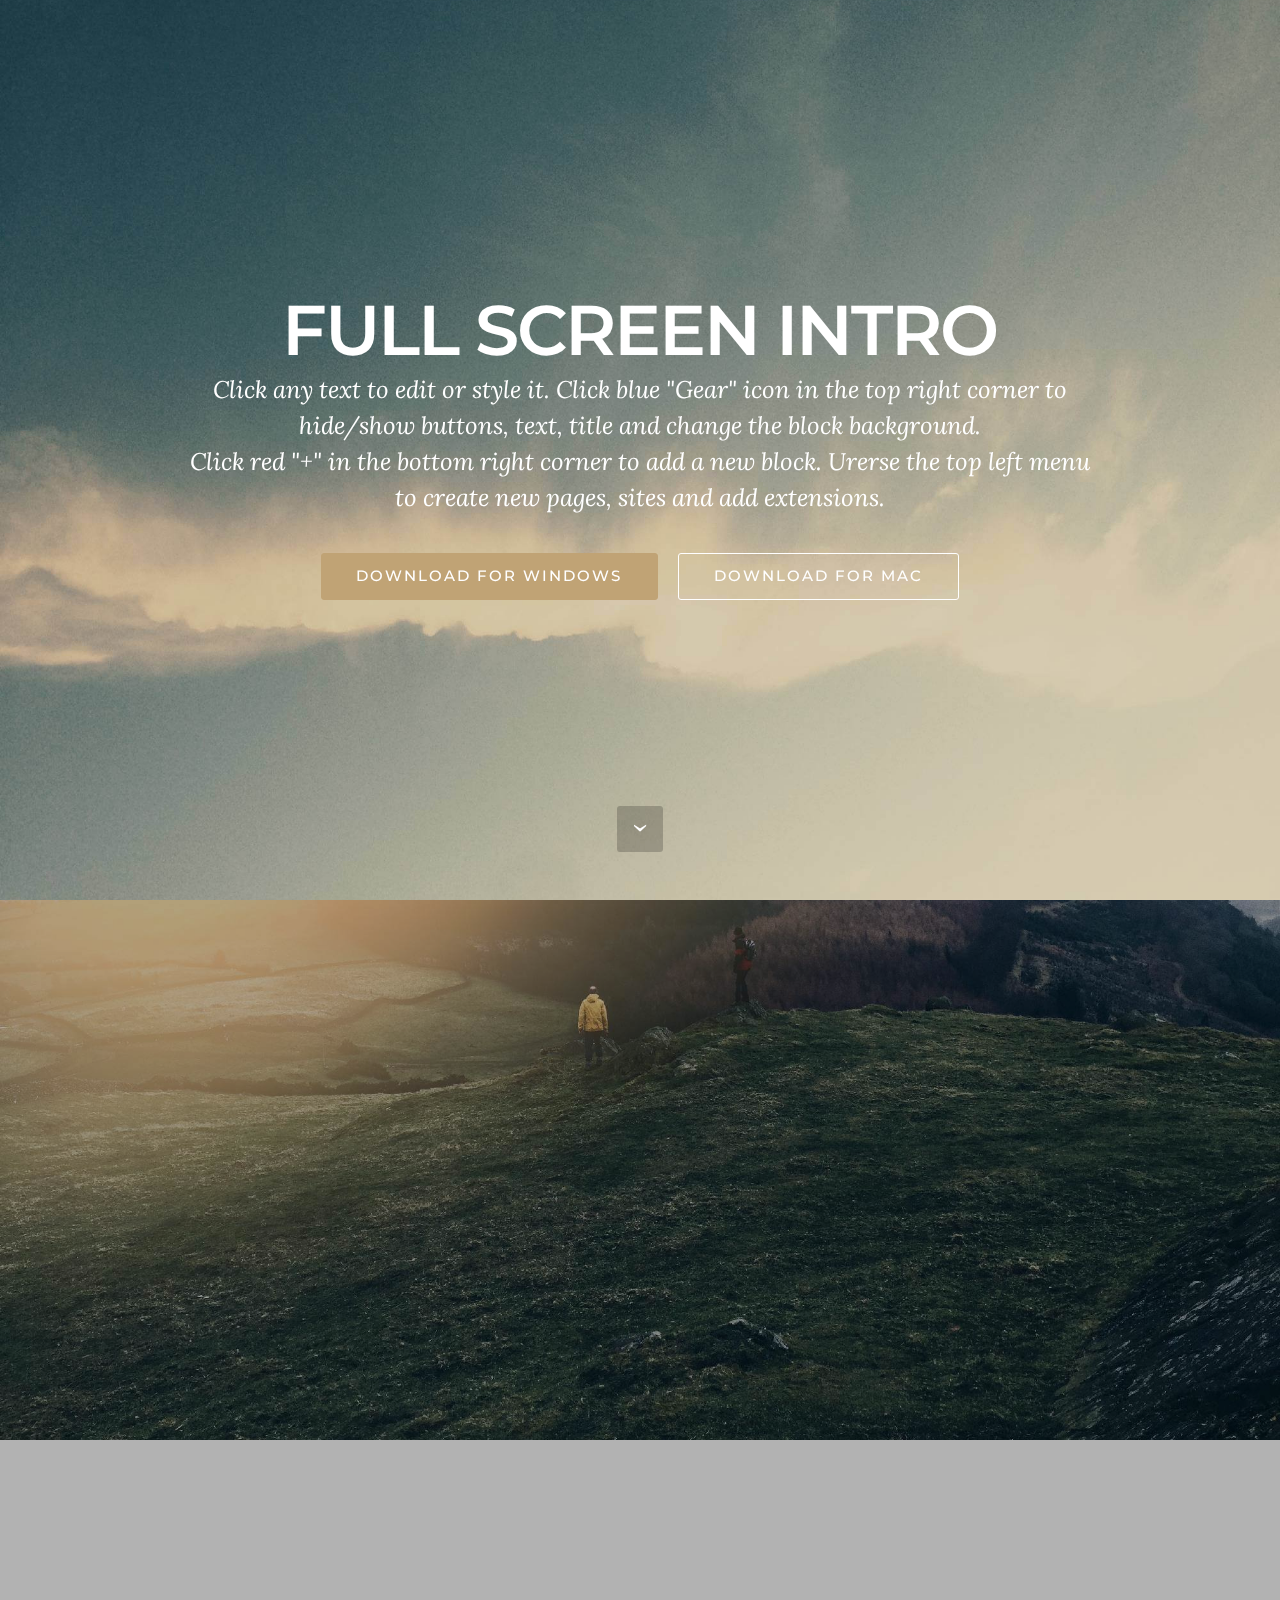
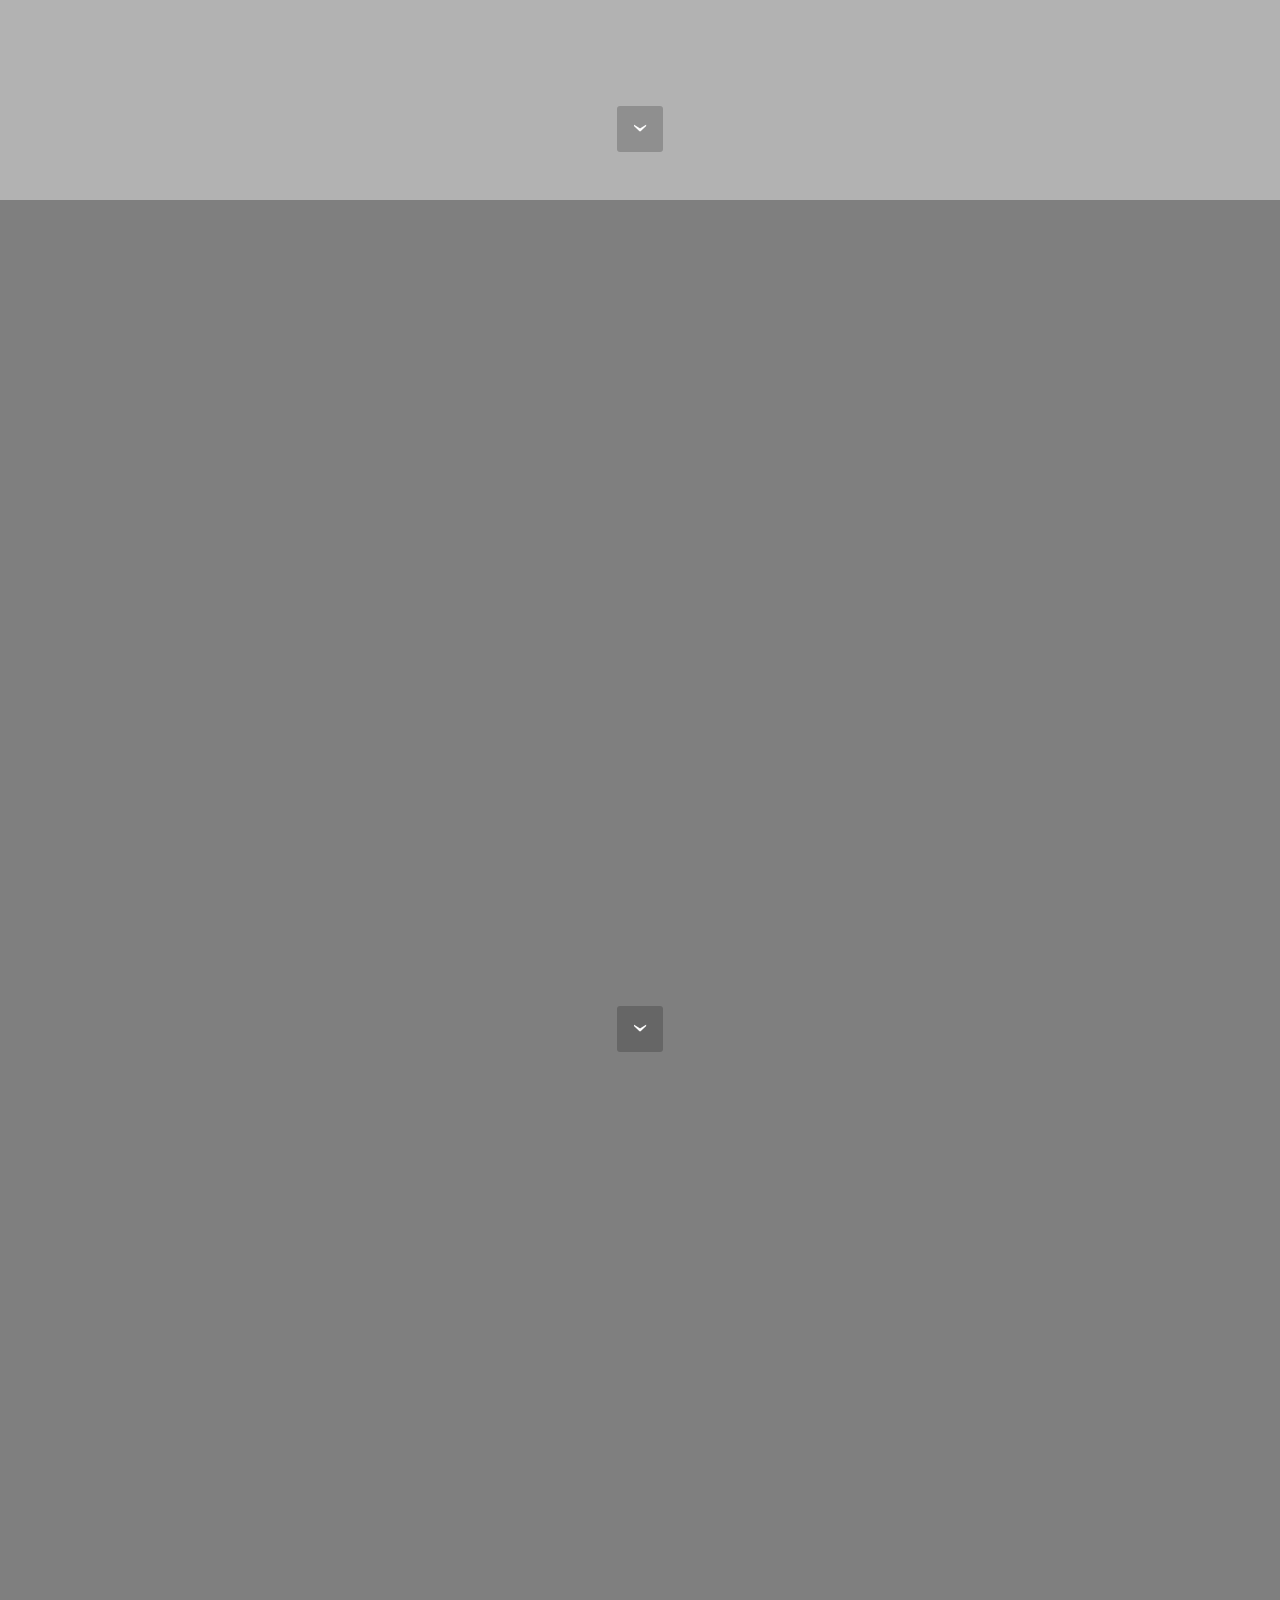
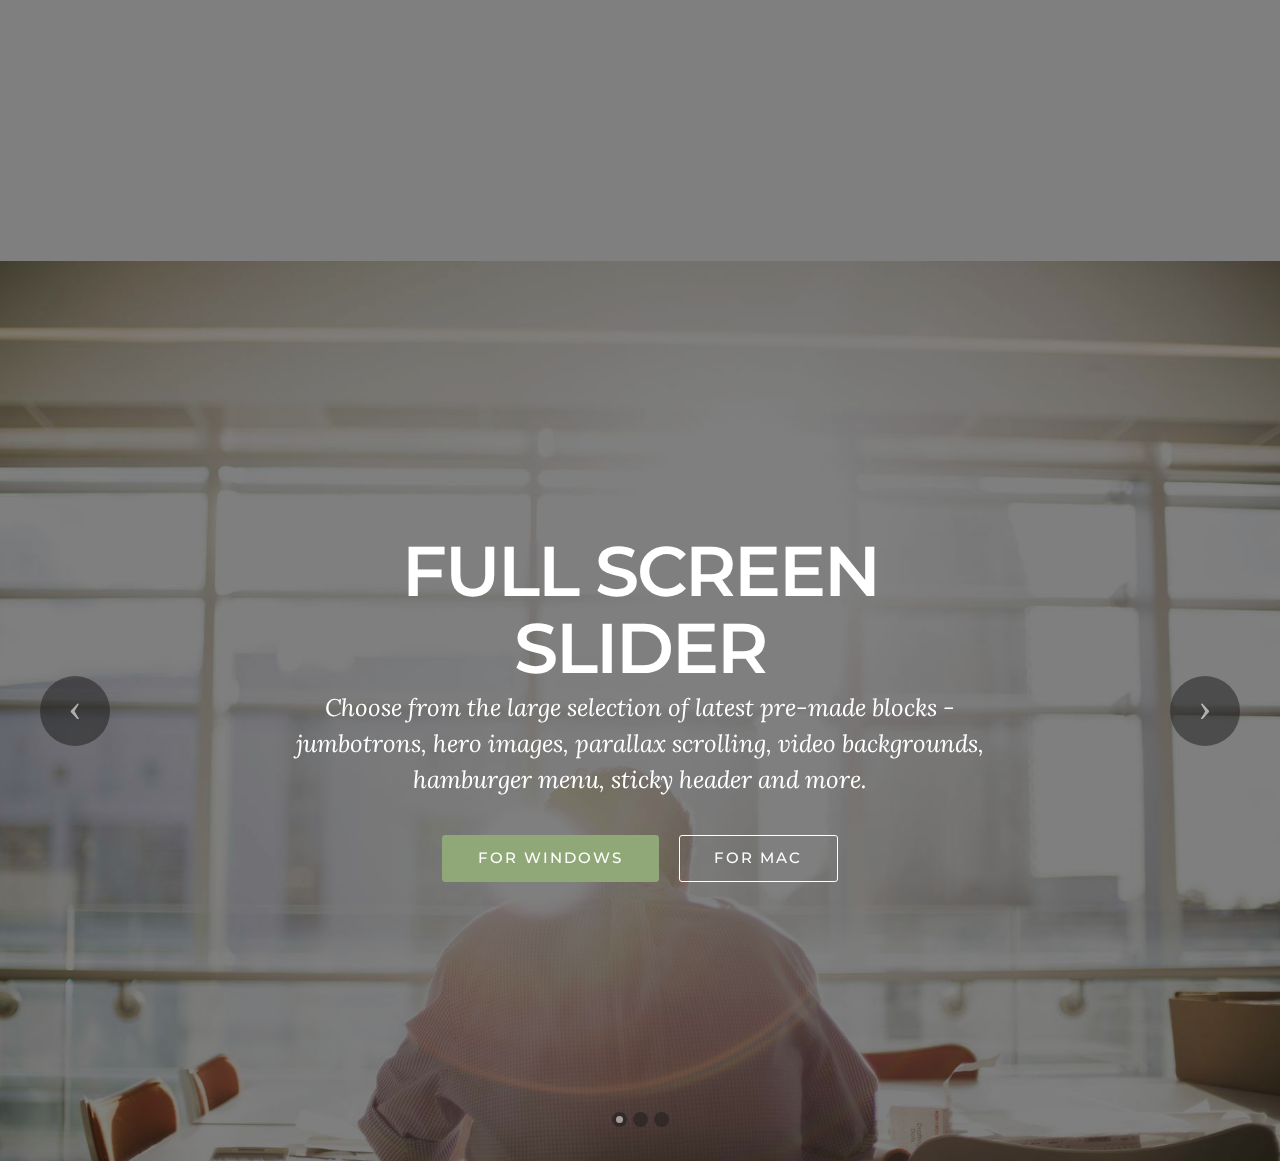
<file: index.html>
<!DOCTYPE html>
<html  >
<head>
  <!-- Site made with Mobirise Website Builder v4.10.8, https://mobirise.com -->
  <meta charset="UTF-8">
  <meta http-equiv="X-UA-Compatible" content="IE=edge">
  <meta name="generator" content="Mobirise v4.10.8, mobirise.com">
  <meta name="viewport" content="width=device-width, initial-scale=1, minimum-scale=1">
  <link rel="shortcut icon" href="assets/images/logo.png" type="image/x-icon">
  <meta name="description" content="">
  
  <title>Home</title>
  <link rel="stylesheet" href="https://fonts.googleapis.com/css?family=Montserrat:400,700">
  <link rel="stylesheet" href="https://fonts.googleapis.com/css?family=Raleway:100,100i,200,200i,300,300i,400,400i,500,500i,600,600i,700,700i,800,800i,900,900i">
  <link rel="stylesheet" href="https://fonts.googleapis.com/css?family=Lora:400,700,400italic,700italic&subset=latin">
  <link rel="stylesheet" href="assets/tether/tether.min.css">
  <link rel="stylesheet" href="assets/bootstrap/css/bootstrap.min.css">
  <link rel="stylesheet" href="assets/animatecss/animate.min.css">
  <link rel="stylesheet" href="assets/theme/css/style.css">
  <link rel="stylesheet" href="assets/mobirise/css/mbr-additional.css" type="text/css">
  
  
  
</head>
<body>

<!-- Google Analytics -->
<!-- Global site tag (gtag.js) - Google Analytics -->
<script async src="https://www.googletagmanager.com/gtag/js?id=UA-146762814-1"></script>
<script>
  window.dataLayer = window.dataLayer || [];
  function gtag(){dataLayer.push(arguments);}
  gtag('js', new Date());

  gtag('config', 'UA-146762814-1');
</script>

<!-- /Google Analytics -->


  <section class="mbr-section mbr-section-hero mbr-section-full mbr-section-with-arrow mbr-parallax-background" id="header1-0" data-rv-view="0" style="background-image: url(assets/images/jumbotron.jpg);">

    

    <div class="mbr-table-cell">

        <div class="container">
            <div class="row">
                <div class="mbr-section col-md-10 col-md-offset-1 text-xs-center">

                    <h1 class="mbr-section-title display-1">FULL SCREEN INTRO</h1>
                    <p class="mbr-section-lead lead">Click any text to edit or style it. Click blue "Gear" icon in the top right corner to hide/show buttons, text, title and change the block background. <br> Click red "+" in the bottom right corner to add a new block. Urerse the top left menu to create new pages, sites and add extensions.</p>
                    <div class="mbr-section-btn"><a class="btn btn-lg btn-primary" href="https://mobirise.com">DOWNLOAD FOR WINDOWS</a> <a class="btn btn-lg btn-white btn-white-outline" href="https://mobirise.com">DOWNLOAD FOR MAC</a></div>
                </div>
            </div>
        </div>
    </div>

    <div class="mbr-arrow mbr-arrow-floating" aria-hidden="true"><a href="#header2-1"><i class="mbr-arrow-icon"></i></a></div>

</section>

<section class="engine"><a href="https://mobirise.info/u">bootstrap html templates</a></section><section class="mbr-section mbr-section-hero mbr-section-full header2 mbr-parallax-background" id="header2-1" data-rv-view="3" style="background-image: url(assets/images/landscape.jpg);">

    <div class="mbr-overlay" style="opacity: 0.3; background-color: rgb(0, 0, 0);">
    </div>

    <div class="mbr-table mbr-table-full">
        <div class="mbr-table-cell">

            <div class="container">
                <div class="mbr-section row">
                    <div class="mbr-table-md-up">
                        
                        
                        

                        <div class="mbr-table-cell col-md-5 content-size text-xs-center text-md-right">

                            <h3 class="mbr-section-title display-2">INTRO WITH IMAGE</h3>

                            <div class="mbr-section-text">
                                <p>Full screen intro with parallax image background and color overlay and a picture on right.</p>
                            </div>

                            <div class="mbr-section-btn"><a class="btn btn-primary" href="https://mobirise.com">MORE</a></div>

                        </div>
                        <div class="mbr-table-cell mbr-valign-top mbr-left-padding-md-up col-md-7 image-size" style="width: 50%;">
                            <div class="mbr-figure"><img src="assets/images/coworkers.jpg"></div>
                        </div>

                    </div>
                </div>
            </div>

        </div>
    </div>

    <div class="mbr-arrow mbr-arrow-floating hidden-sm-down" aria-hidden="true"><a href="#header4-2"><i class="mbr-arrow-icon"></i></a></div>

</section>

<section class="mbr-section mbr-section-hero mbr-section-full mbr-section-with-arrow" id="header4-2" data-bg-video="https://www.youtube.com/watch?v=uNCr7NdOJgw" data-rv-view="6">

    <div class="mbr-overlay" style="opacity: 0.5; background-color: rgb(0, 0, 0);"></div>

    <div class="mbr-table-cell">

        <div class="container">
            <div class="row">
                <div class="mbr-section col-md-10 col-md-offset-2 text-xs-right">

                    <h1 class="mbr-section-title display-1">VIDEO BACKGROUND</h1>
                    <p class="mbr-section-lead lead">Intro with background video and color overlay. Text and buttons are aligned to right. Mobirise helps you cut down development time by providing you with a flexible website editor with a drag and drop interface.</p>
                    <div class="mbr-section-btn"><a class="btn btn-lg btn-success" href="https://mobirise.com">DOWNLOAD FOR WINDOWS</a> <a class="btn btn-lg btn-warning" href="https://mobirise.com">DOWNLOAD FOR MAC</a></div>
                </div>
            </div>
        </div>
    </div>

    <div class="mbr-arrow mbr-arrow-floating" aria-hidden="true"><a href="#msg-box7-3"><i class="mbr-arrow-icon"></i></a></div>

</section>

<section class="mbr-section mbr-parallax-background" id="msg-box7-3" data-rv-view="9" style="background-image: url(assets/images/mountains.jpg); padding-top: 240px; padding-bottom: 240px;">

    <div class="mbr-overlay" style="opacity: 0.5; background-color: rgb(0, 0, 0);">
    </div>
    <div class="container">
        <div class="row">
            <div class="mbr-table-md-up">

              

              <div class="mbr-table-cell col-md-5 text-xs-center text-md-right content-size">
                  <h3 class="mbr-section-title display-2">FULL WIDTH INTRO</h3>
                  <div class="lead">

                    <p>Full width intro with adjustable height, background image, parallax effect and a video section. Note that paddings are extended here.</p>

                  </div>

                  <div><a class="btn btn-warning" href="https://mobirise.com">MORE</a></div>
              </div>


              


              <div class="mbr-table-cell mbr-left-padding-md-up mbr-valign-top col-md-7 image-size" style="width: 50%;">
                  <div class="mbr-figure"><iframe class="mbr-embedded-video" src="https://www.youtube.com/embed/Tq7p44IA-1U?rel=0&amp;amp;showinfo=0&amp;autoplay=0&amp;loop=0" width="1280" height="720" frameborder="0" allowfullscreen></iframe></div>
              </div>

            </div>
        </div>
    </div>

</section>

<section class="mbr-slider mbr-section mbr-section__container carousel slide mbr-section-nopadding" data-ride="carousel" data-keyboard="false" data-wrap="true" data-pause="false" data-interval="5000" id="slider-4" data-rv-view="12">
    <div>
        <div>
            <div>
                <ol class="carousel-indicators">
                    <li data-app-prevent-settings="" data-target="#slider-4" class="active" data-slide-to="0"></li><li data-app-prevent-settings="" data-target="#slider-4" data-slide-to="1"></li><li data-app-prevent-settings="" data-target="#slider-4" data-slide-to="2"></li>
                </ol>
                <div class="carousel-inner" role="listbox">
                    <div class="mbr-section mbr-section-hero carousel-item dark center mbr-section-full active" data-bg-video-slide="false" style="background-image: url(assets/images/man-back.jpg);">
                        <div class="mbr-table-cell">
                            <div class="mbr-overlay"></div>
                            <div class="container-slide container">
                                
                                <div class="row">
                                    <div class="col-md-8 col-md-offset-2 text-xs-center">
                                        <h2 class="mbr-section-title display-1">FULL SCREEN SLIDER</h2>
                                        <p class="mbr-section-lead lead">Choose from the large selection of latest pre-made blocks - jumbotrons, hero images, parallax scrolling, video backgrounds, hamburger menu, sticky header and more.</p>

                                        <div class="mbr-section-btn"><a class="btn btn-lg btn-success" href="https://mobirise.com">FOR WINDOWS</a> <a class="btn btn-lg btn-white btn-white-outline" href="https://mobirise.com">FOR MAC</a></div>
                                    </div>
                                </div>
                            </div>
                        </div>
                    </div><div class="mbr-section mbr-section-hero carousel-item dark center mbr-section-full" data-bg-video-slide="https://www.youtube.com/watch?v=uNCr7NdOJgw">
                        <div class="mbr-table-cell">
                            <div class="mbr-overlay"></div>
                            <div class="container-slide container">
                                
                                <div class="row">
                                    <div class="col-md-8 col-md-offset-1">
                                        <h2 class="mbr-section-title display-1">VIDEO SLIDE</h2>
                                        <p class="mbr-section-lead lead">Slide with youtube video background and color overlay. Title and text are aligned to the left.</p>

                                        
                                    </div>
                                </div>
                            </div>
                        </div>
                    </div><div class="mbr-section mbr-section-hero carousel-item dark center mbr-section-full" data-bg-video-slide="false" style="background-image: url(assets/images/sparklers.jpg);">
                        <div class="mbr-table-cell">
                            <div class="mbr-overlay"></div>
                            <div class="container-slide container">
                                
                                <div class="row">
                                    <div class="col-md-8 col-md-offset-3 text-xs-right">
                                        <h2 class="mbr-section-title display-1">IMAGE SLIDE</h2>
                                        <p class="mbr-section-lead lead">Choose from the large selection of latest pre-made blocks - jumbotrons, hero images, parallax scrolling, video backgrounds, hamburger menu, sticky header and more.</p>

                                        <div class="mbr-section-btn"><a class="btn btn-lg btn-info" href="https://mobirise.com">FOR WINDOWS</a> <a class="btn btn-lg btn-white btn-white-outline" href="https://mobirise.com">FOR MAC</a></div>
                                    </div>
                                </div>
                            </div>
                        </div>
                    </div>
                </div>

                <a data-app-prevent-settings="" class="left carousel-control" role="button" data-slide="prev" href="#slider-4">
                    <span class="icon-prev" aria-hidden="true"></span>
                    <span class="sr-only">Previous</span>
                </a>
                <a data-app-prevent-settings="" class="right carousel-control" role="button" data-slide="next" href="#slider-4">
                    <span class="icon-next" aria-hidden="true"></span>
                    <span class="sr-only">Next</span>
                </a>
            </div>
        </div>
    </div>
</section>


  <script src="assets/web/assets/jquery/jquery.min.js"></script>
  <script src="assets/tether/tether.min.js"></script>
  <script src="assets/bootstrap/js/bootstrap.min.js"></script>
  <script src="assets/bootstrap-carousel-swipe/bootstrap-carousel-swipe.js"></script>
  <script src="assets/smooth-scroll/smooth-scroll.js"></script>
  <script src="assets/jarallax/jarallax.js"></script>
  <script src="assets/viewport-checker/jquery.viewportchecker.js"></script>
  <script src="assets/jquery-mb-ytplayer/jquery.mb.ytplayer.min.js"></script>
  <script src="assets/theme/js/script.js"></script>
  <script src="assets/mobirise-slider-video/script.js"></script>
  
  
  <input name="animation" type="hidden">
  </body>
</html>
</file>
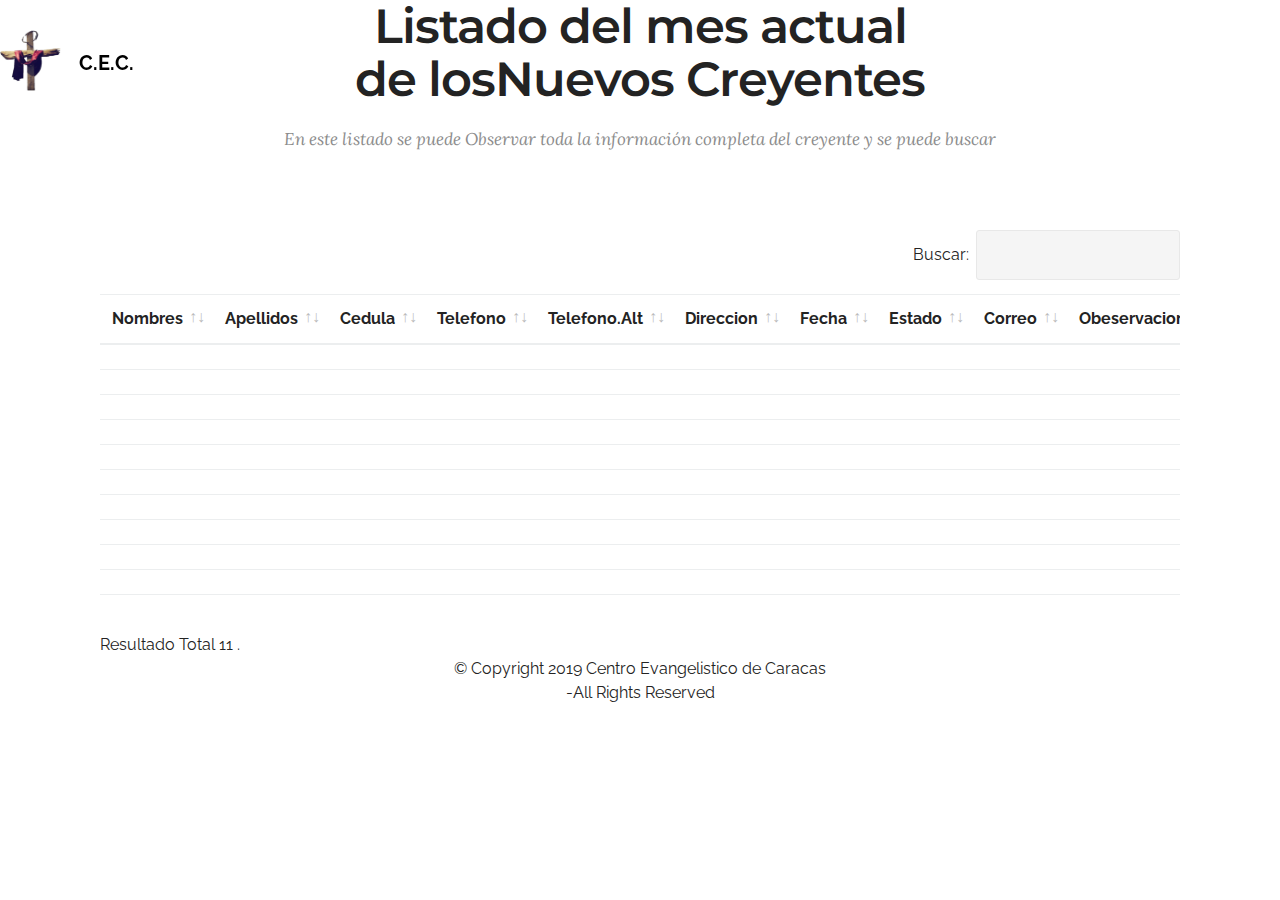
<file: page1.html>
<!DOCTYPE html>
<html  >
<head>
  <!-- Site made with Mobirise Website Builder v4.10.8, https://mobirise.com -->
  <meta charset="UTF-8">
  <meta http-equiv="X-UA-Compatible" content="IE=edge">
  <meta name="generator" content="Mobirise v4.10.8, mobirise.com">
  <meta name="viewport" content="width=device-width, initial-scale=1, minimum-scale=1">
  <link rel="shortcut icon" href="assets/images/sin-ttulo-132x131.png" type="image/x-icon">
  <meta name="description" content="Wrwer">
  
  <title>Listado</title>
  <link rel="stylesheet" href="assets/web/assets/mobirise-icons2/mobirise2.css">
  <link rel="stylesheet" href="assets/web/assets/mobirise-icons/mobirise-icons.css">
  <link rel="stylesheet" href="assets/tether/tether.min.css">
  <link rel="stylesheet" href="assets/bootstrap/css/bootstrap.min.css">
  <link rel="stylesheet" href="assets/bootstrap/css/bootstrap-grid.min.css">
  <link rel="stylesheet" href="assets/bootstrap/css/bootstrap-reboot.min.css">
  <link rel="stylesheet" href="assets/socicon/css/styles.css">
  <link rel="stylesheet" href="assets/datatables/data-tables.bootstrap4.min.css">
  <link rel="stylesheet" href="assets/dropdown/css/style.css">
  <link rel="stylesheet" href="assets/theme/css/style.css">
  <link rel="stylesheet" href="assets/mobirise/css/mbr-additional.css" type="text/css">
  
  
  
</head>
<body>
  <section class="menu cid-rEOJrHv2Sq" once="menu" id="menu1-1g">

    

    <nav class="navbar navbar-expand beta-menu navbar-dropdown align-items-center navbar-fixed-top navbar-toggleable-sm bg-color transparent">
        <button class="navbar-toggler navbar-toggler-right" type="button" data-toggle="collapse" data-target="#navbarSupportedContent" aria-controls="navbarSupportedContent" aria-expanded="false" aria-label="Toggle navigation">
            <div class="hamburger">
                <span></span>
                <span></span>
                <span></span>
                <span></span>
            </div>
        </button>
        <div class="menu-logo">
            <div class="navbar-brand">
                <span class="navbar-logo">
                    <a href="https://mobirise.co">
                         <img src="assets/images/sin-ttulo-132x131.png" alt="Mobirise" title="" style="height: 3.8rem;">
                    </a>
                </span>
                <span class="navbar-caption-wrap"><a class="navbar-caption text-black display-5" href="https://mobirise.co">C.E.C.</a></span>
            </div>
        </div>
        <div class="collapse navbar-collapse" id="navbarSupportedContent">
            <ul class="navbar-nav nav-dropdown nav-right" data-app-modern-menu="true"><li class="nav-item"><a class="nav-link link text-black display-4" href="index.html#features9-s"><span class="socicon socicon-curse mbr-iconfont mbr-iconfont-btn" style="color: rgb(204, 41, 82);"></span>
                        
                        Visión y Misión&nbsp;</a></li><li class="nav-item">
                    <a class="nav-link link text-black display-4" href="index.html#toggle2-19"><span class="mobi-mbri mobi-mbri-add-submenu mbr-iconfont mbr-iconfont-btn" style="color: rgb(35, 35, 35);"></span>Columnas Ministeriales</a>
                </li></ul>
            
        </div>
    </nav>
</section>

<section class="engine"><a href="https://mobirise.info/i">free website creation software</a></section><section class="section-table cid-rESOhDqKFl" id="table1-1i">

  
  
  <div class="container container-table">
      <h2 class="mbr-section-title mbr-fonts-style align-center pb-3 display-2">
          Listado del mes actual <br>de losNuevos Creyentes</h2>
      <h3 class="mbr-section-subtitle mbr-fonts-style align-center pb-5 mbr-light display-5">
            En este listado se puede Observar toda la información completa del creyente y se puede buscar</h3>
      <div class="table-wrapper">
        <div class="container">
          <div class="row search">
            <div class="col-md-6"></div>
            <div class="col-md-6">
                <div class="dataTables_filter">
                  <label class="searchInfo mbr-fonts-style display-7">Buscar:</label>
                  <input class="form-control input-sm" disabled="">
                </div>
            </div>
          </div>
        </div>

        <div class="container scroll">
          <table class="table isSearch" cellspacing="0">
            <thead>
              <tr class="table-heads ">
                  
                  
                  
                  
              <th class="head-item mbr-fonts-style display-7">
                      Nombres</th><th class="head-item mbr-fonts-style display-7">
                      Apellidos</th><th class="head-item mbr-fonts-style display-7">
                      Cedula</th><th class="head-item mbr-fonts-style display-7">
                      Telefono</th><th class="head-item mbr-fonts-style display-7">Telefono.Alt</th><th class="head-item mbr-fonts-style display-7">
                      Direccion</th><th class="head-item mbr-fonts-style display-7">Fecha</th><th class="head-item mbr-fonts-style display-7">Estado</th><th class="head-item mbr-fonts-style display-7">
                      Correo</th><th class="head-item mbr-fonts-style display-7">
                      Obeservaciones</th><th class="head-item mbr-fonts-style display-7">
                      Nombre!reclutador</th><th class="head-item mbr-fonts-style display-7">
                      Cedula!reclutador</th></tr>
            </thead>

            <tbody>
              
              
              
              
            <tr> 
                
                
                
                
              <td class="body-item mbr-fonts-style display-7"></td><td class="body-item mbr-fonts-style display-7"></td><td class="body-item mbr-fonts-style display-7"></td><td class="body-item mbr-fonts-style display-7"></td><td class="body-item mbr-fonts-style display-7"></td><td class="body-item mbr-fonts-style display-7"></td><td class="body-item mbr-fonts-style display-7"></td><td class="body-item mbr-fonts-style display-7"></td><td class="body-item mbr-fonts-style display-7"></td><td class="body-item mbr-fonts-style display-7"></td><td class="body-item mbr-fonts-style display-7"></td><td class="body-item mbr-fonts-style display-7"></td></tr><tr> 
                
                
                
                
              <td class="body-item mbr-fonts-style display-7"></td><td class="body-item mbr-fonts-style display-7"></td><td class="body-item mbr-fonts-style display-7"></td><td class="body-item mbr-fonts-style display-7"></td><td class="body-item mbr-fonts-style display-7"></td><td class="body-item mbr-fonts-style display-7"></td><td class="body-item mbr-fonts-style display-7"></td><td class="body-item mbr-fonts-style display-7"></td><td class="body-item mbr-fonts-style display-7"></td><td class="body-item mbr-fonts-style display-7"></td><td class="body-item mbr-fonts-style display-7"></td><td class="body-item mbr-fonts-style display-7"></td></tr><tr> 
                
                
                
                
              <td class="body-item mbr-fonts-style display-7"></td><td class="body-item mbr-fonts-style display-7"></td><td class="body-item mbr-fonts-style display-7"></td><td class="body-item mbr-fonts-style display-7"></td><td class="body-item mbr-fonts-style display-7"></td><td class="body-item mbr-fonts-style display-7"></td><td class="body-item mbr-fonts-style display-7"></td><td class="body-item mbr-fonts-style display-7"></td><td class="body-item mbr-fonts-style display-7"></td><td class="body-item mbr-fonts-style display-7"></td><td class="body-item mbr-fonts-style display-7"></td><td class="body-item mbr-fonts-style display-7"></td></tr><tr> 
                
                
                
                
              <td class="body-item mbr-fonts-style display-7"></td><td class="body-item mbr-fonts-style display-7"></td><td class="body-item mbr-fonts-style display-7"></td><td class="body-item mbr-fonts-style display-7"></td><td class="body-item mbr-fonts-style display-7"></td><td class="body-item mbr-fonts-style display-7"></td><td class="body-item mbr-fonts-style display-7"></td><td class="body-item mbr-fonts-style display-7"></td><td class="body-item mbr-fonts-style display-7"></td><td class="body-item mbr-fonts-style display-7"></td><td class="body-item mbr-fonts-style display-7"></td><td class="body-item mbr-fonts-style display-7"></td></tr><tr> 
                
                
                
                
              <td class="body-item mbr-fonts-style display-7"></td><td class="body-item mbr-fonts-style display-7"></td><td class="body-item mbr-fonts-style display-7"></td><td class="body-item mbr-fonts-style display-7"></td><td class="body-item mbr-fonts-style display-7"></td><td class="body-item mbr-fonts-style display-7"></td><td class="body-item mbr-fonts-style display-7"></td><td class="body-item mbr-fonts-style display-7"></td><td class="body-item mbr-fonts-style display-7"></td><td class="body-item mbr-fonts-style display-7"></td><td class="body-item mbr-fonts-style display-7"></td><td class="body-item mbr-fonts-style display-7"></td></tr><tr> 
                
                
                
                
              <td class="body-item mbr-fonts-style display-7"></td><td class="body-item mbr-fonts-style display-7"></td><td class="body-item mbr-fonts-style display-7"></td><td class="body-item mbr-fonts-style display-7"></td><td class="body-item mbr-fonts-style display-7"></td><td class="body-item mbr-fonts-style display-7"></td><td class="body-item mbr-fonts-style display-7"></td><td class="body-item mbr-fonts-style display-7"></td><td class="body-item mbr-fonts-style display-7"></td><td class="body-item mbr-fonts-style display-7"></td><td class="body-item mbr-fonts-style display-7"></td><td class="body-item mbr-fonts-style display-7"></td></tr><tr> 
                
                
                
                
              <td class="body-item mbr-fonts-style display-7"></td><td class="body-item mbr-fonts-style display-7"></td><td class="body-item mbr-fonts-style display-7"></td><td class="body-item mbr-fonts-style display-7"></td><td class="body-item mbr-fonts-style display-7"></td><td class="body-item mbr-fonts-style display-7"></td><td class="body-item mbr-fonts-style display-7"></td><td class="body-item mbr-fonts-style display-7"></td><td class="body-item mbr-fonts-style display-7"></td><td class="body-item mbr-fonts-style display-7"></td><td class="body-item mbr-fonts-style display-7"></td><td class="body-item mbr-fonts-style display-7"></td></tr><tr> 
                
                
                
                
              <td class="body-item mbr-fonts-style display-7"></td><td class="body-item mbr-fonts-style display-7"></td><td class="body-item mbr-fonts-style display-7"></td><td class="body-item mbr-fonts-style display-7"></td><td class="body-item mbr-fonts-style display-7"></td><td class="body-item mbr-fonts-style display-7"></td><td class="body-item mbr-fonts-style display-7"></td><td class="body-item mbr-fonts-style display-7"></td><td class="body-item mbr-fonts-style display-7"></td><td class="body-item mbr-fonts-style display-7"></td><td class="body-item mbr-fonts-style display-7"></td><td class="body-item mbr-fonts-style display-7"></td></tr><tr> 
                
                
                
                
              <td class="body-item mbr-fonts-style display-7"></td><td class="body-item mbr-fonts-style display-7"></td><td class="body-item mbr-fonts-style display-7"></td><td class="body-item mbr-fonts-style display-7"></td><td class="body-item mbr-fonts-style display-7"></td><td class="body-item mbr-fonts-style display-7"></td><td class="body-item mbr-fonts-style display-7"></td><td class="body-item mbr-fonts-style display-7"></td><td class="body-item mbr-fonts-style display-7"></td><td class="body-item mbr-fonts-style display-7"></td><td class="body-item mbr-fonts-style display-7"></td><td class="body-item mbr-fonts-style display-7"></td></tr><tr> 
                
                
                
                
              <td class="body-item mbr-fonts-style display-7"></td><td class="body-item mbr-fonts-style display-7"></td><td class="body-item mbr-fonts-style display-7"></td><td class="body-item mbr-fonts-style display-7"></td><td class="body-item mbr-fonts-style display-7"></td><td class="body-item mbr-fonts-style display-7"></td><td class="body-item mbr-fonts-style display-7"></td><td class="body-item mbr-fonts-style display-7"></td><td class="body-item mbr-fonts-style display-7"></td><td class="body-item mbr-fonts-style display-7"></td><td class="body-item mbr-fonts-style display-7"></td><td class="body-item mbr-fonts-style display-7"></td></tr><tr> 
                
                
                
                
              <td class="body-item mbr-fonts-style display-7"></td><td class="body-item mbr-fonts-style display-7"></td><td class="body-item mbr-fonts-style display-7"></td><td class="body-item mbr-fonts-style display-7"></td><td class="body-item mbr-fonts-style display-7"></td><td class="body-item mbr-fonts-style display-7"></td><td class="body-item mbr-fonts-style display-7"></td><td class="body-item mbr-fonts-style display-7"></td><td class="body-item mbr-fonts-style display-7"></td><td class="body-item mbr-fonts-style display-7"></td><td class="body-item mbr-fonts-style display-7"></td><td class="body-item mbr-fonts-style display-7"></td></tr></tbody>
          </table>
        </div>
        <div class="container table-info-container">
          <div class="row info">
            <div class="col-md-6">
              <div class="dataTables_info mbr-fonts-style display-5">
                <span class="infoBefore">Resultado Total</span>
                <span class="inactive infoRows"></span>
                <span class="infoAfter">.</span>
                <span class="infoFilteredBefore">de</span>
                <span class="inactive infoRows"></span>
                <span class="infoFilteredAfter">registro existente.</span>
              </div>
            </div>
            <div class="col-md-6"></div>
          </div>
        </div>
      </div>
    </div>
</section>

<section once="footers" class="cid-rESX9lzfCm" id="footer6-15">

    

    

    <div class="container">
        <div class="media-container-row align-center mbr-white">
            <div class="col-12">
                <p class="mbr-text mb-0 mbr-fonts-style display-7">
                    © Copyright 2019 Centro Evangelistico de Caracas <br>-All Rights Reserved
                </p>
            </div>
        </div>
    </div>
</section>


  <script src="assets/web/assets/jquery/jquery.min.js"></script>
  <script src="assets/popper/popper.min.js"></script>
  <script src="assets/tether/tether.min.js"></script>
  <script src="assets/bootstrap/js/bootstrap.min.js"></script>
  <script src="assets/touchswipe/jquery.touch-swipe.min.js"></script>
  <script src="assets/datatables/jquery.data-tables.min.js"></script>
  <script src="assets/datatables/data-tables.bootstrap4.min.js"></script>
  <script src="assets/smoothscroll/smooth-scroll.js"></script>
  <script src="assets/dropdown/js/nav-dropdown.js"></script>
  <script src="assets/dropdown/js/navbar-dropdown.js"></script>
  <script src="assets/theme/js/script.js"></script>
  
  
</body>
</html>
</file>
<file: assets/theme/css/style.css>
.engine {
	position: absolute;
	text-indent: -2400px;
	text-align: center;
	padding: 0;
	top: 0;
	left: -2400px;
}/*!
 * Default theme v2 (https://mobirise.com/)
 * Copyright 2016 Mobirise
 */
.container {
  position: relative; }

.btn {
  margin-bottom: 0.5rem; }
  .btn + .btn {
    margin-left: 1rem; }
  @media (max-width: 767px) {
    .btn {
      white-space: normal; }
      .btn + .btn {
        margin-left: 0; } }

.bg-primary {
  background-color: #c0a375 !important; }

.bg-success {
  background-color: #90a878 !important; }

.bg-info {
  background-color: #7e9b9f !important; }

.bg-warning {
  background-color: #f3c649 !important; }

.bg-danger {
  background-color: #f28281 !important; }

.bg-none {
  background: none !important; }

.btn {
  font-family: 'Montserrat', sans-serif;
  font-weight: 500;
  letter-spacing: 2px;
  padding: 0.75rem 2.1875rem;
  font-size: 0.75rem;
  line-height: 1.5;
  border-radius: 3px;
  -webkit-transition: all .3s ease-in-out;
  -moz-transition: all .3s ease-in-out;
  transition: all .3s ease-in-out; }

.btn-sm {
  padding: 0.625rem 2.1874rem;
  font-size: 0.9687rem;
  line-height: 1.5;
  border-radius: 3px;
  font-family: "Lora";
  font-style: italic;
  font-weight: 400;
  letter-spacing: 0px; }

.btn-lg {
  padding: 0.75rem 2.1874rem;
  font-size: 0.9687rem;
  line-height: 1.3333333333;
  border-radius: 3px; }

.btn-xlg {
  padding: 0.75rem 2.1874rem;
  font-size: 1.1875rem;
  line-height: 1.3333333333;
  border-radius: 3px; }

.btn-primary {
  background-color: #c0a375;
  border-color: #c0a375;
  box-shadow: none;
  color: #fff; }
  .btn-primary:hover {
    color: #fff;
    background-color: #a07e49;
    border-color: #a07e49;
    box-shadow: none; }
  .btn-primary:focus, .btn-primary.focus {
    color: #fff;
    background-color: #a07e49;
    border-color: #a07e49; }
  .btn-primary:active, .btn-primary.active {
    color: #fff;
    background-color: #a07e49;
    border-color: #a07e49;
    background-image: none;
    box-shadow: none; }
  .btn-primary.disabled, .btn-primary:disabled {
    color: #fff !important;
    background-color: #a07e49 !important;
    border-color: #a07e49 !important;
    opacity: 0.85; }

.btn-secondary {
  background-color: #bfcecb;
  border-color: #bfcecb;
  box-shadow: none;
  color: #fff; }
  .btn-secondary:hover {
    color: #fff;
    background-color: #94ada8;
    border-color: #94ada8;
    box-shadow: none; }
  .btn-secondary:focus, .btn-secondary.focus {
    color: #fff;
    background-color: #94ada8;
    border-color: #94ada8; }
  .btn-secondary:active, .btn-secondary.active {
    color: #fff;
    background-color: #94ada8;
    border-color: #94ada8;
    background-image: none;
    box-shadow: none; }
  .btn-secondary.disabled, .btn-secondary:disabled {
    color: #fff !important;
    background-color: #94ada8 !important;
    border-color: #94ada8 !important;
    opacity: 0.85; }

.btn-info {
  background-color: #7e9b9f;
  border-color: #7e9b9f;
  box-shadow: none;
  color: #fff; }
  .btn-info:hover {
    color: #fff;
    background-color: #597478;
    border-color: #597478;
    box-shadow: none; }
  .btn-info:focus, .btn-info.focus {
    color: #fff;
    background-color: #597478;
    border-color: #597478; }
  .btn-info:active, .btn-info.active {
    color: #fff;
    background-color: #597478;
    border-color: #597478;
    background-image: none;
    box-shadow: none; }
  .btn-info.disabled, .btn-info:disabled {
    color: #fff !important;
    background-color: #597478 !important;
    border-color: #597478 !important;
    opacity: 0.85; }

.btn-success {
  background-color: #90a878;
  border-color: #90a878;
  box-shadow: none;
  color: #fff; }
  .btn-success:hover {
    color: #fff;
    background-color: #6a8153;
    border-color: #6a8153;
    box-shadow: none; }
  .btn-success:focus, .btn-success.focus {
    color: #fff;
    background-color: #6a8153;
    border-color: #6a8153; }
  .btn-success:active, .btn-success.active {
    color: #fff;
    background-color: #6a8153;
    border-color: #6a8153;
    background-image: none;
    box-shadow: none; }
  .btn-success.disabled, .btn-success:disabled {
    color: #fff !important;
    background-color: #6a8153 !important;
    border-color: #6a8153 !important;
    opacity: 0.85; }

.btn-warning {
  background-color: #f3c649;
  border-color: #f3c649;
  box-shadow: none;
  color: #fff; }
  .btn-warning:hover {
    color: #fff;
    background-color: #e1a90f;
    border-color: #e1a90f;
    box-shadow: none; }
  .btn-warning:focus, .btn-warning.focus {
    color: #fff;
    background-color: #e1a90f;
    border-color: #e1a90f; }
  .btn-warning:active, .btn-warning.active {
    color: #fff;
    background-color: #e1a90f;
    border-color: #e1a90f;
    background-image: none;
    box-shadow: none; }
  .btn-warning.disabled, .btn-warning:disabled {
    color: #fff !important;
    background-color: #e1a90f !important;
    border-color: #e1a90f !important;
    opacity: 0.85; }

.btn-danger {
  background-color: #f28281;
  border-color: #f28281;
  box-shadow: none;
  color: #fff; }
  .btn-danger:hover {
    color: #fff;
    background-color: #eb3d3c;
    border-color: #eb3d3c;
    box-shadow: none; }
  .btn-danger:focus, .btn-danger.focus {
    color: #fff;
    background-color: #eb3d3c;
    border-color: #eb3d3c; }
  .btn-danger:active, .btn-danger.active {
    color: #fff;
    background-color: #eb3d3c;
    border-color: #eb3d3c;
    background-image: none;
    box-shadow: none; }
  .btn-danger.disabled, .btn-danger:disabled {
    color: #fff !important;
    background-color: #eb3d3c !important;
    border-color: #eb3d3c !important;
    opacity: 0.85; }

.btn-white {
  background-color: #fff;
  border-color: #fff;
  box-shadow: none;
  color: #535353; }
  .btn-white:hover {
    color: #fff;
    background-color: #d4d4d4;
    border-color: #d4d4d4;
    box-shadow: none; }
  .btn-white:focus, .btn-white.focus {
    color: #fff;
    background-color: #d4d4d4;
    border-color: #d4d4d4; }
  .btn-white:active, .btn-white.active {
    color: #fff;
    background-color: #d4d4d4;
    border-color: #d4d4d4;
    background-image: none;
    box-shadow: none; }
  .btn-white.disabled, .btn-white:disabled {
    color: #fff !important;
    background-color: #d4d4d4 !important;
    border-color: #d4d4d4 !important;
    opacity: 0.85; }

.btn-black {
  background-color: #535353;
  border-color: #535353;
  box-shadow: none;
  color: #fff; }
  .btn-black:hover {
    color: #fff;
    background-color: #2d2d2d;
    border-color: #2d2d2d;
    box-shadow: none; }
  .btn-black:focus, .btn-black.focus {
    color: #fff;
    background-color: #2d2d2d;
    border-color: #2d2d2d; }
  .btn-black:active, .btn-black.active {
    color: #fff;
    background-color: #2d2d2d;
    border-color: #2d2d2d;
    background-image: none;
    box-shadow: none; }
  .btn-black.disabled, .btn-black:disabled {
    color: #fff !important;
    background-color: #2d2d2d !important;
    border-color: #2d2d2d !important;
    opacity: 0.85; }

.btn-primary-outline {
  background: none;
  border-color: #8e7041;
  color: #8e7041; }
  .btn-primary-outline:focus, .btn-primary-outline.focus, .btn-primary-outline:active, .btn-primary-outline.active {
    color: #fff;
    background-color: #c0a375;
    border-color: #c0a375; }
  .btn-primary-outline:hover {
    color: #fff;
    background-color: #c0a375;
    border-color: #c0a375; }
  .btn-primary-outline.disabled, .btn-primary-outline:disabled {
    color: #fff !important;
    background-color: #c0a375 !important;
    border-color: #c0a375 !important;
    opacity: 0.85; }

.btn-secondary-outline {
  background: none;
  border-color: #85a29c;
  color: #85a29c; }
  .btn-secondary-outline:focus, .btn-secondary-outline.focus, .btn-secondary-outline:active, .btn-secondary-outline.active {
    color: #fff;
    background-color: #bfcecb;
    border-color: #bfcecb; }
  .btn-secondary-outline:hover {
    color: #fff;
    background-color: #bfcecb;
    border-color: #bfcecb; }
  .btn-secondary-outline.disabled, .btn-secondary-outline:disabled {
    color: #fff !important;
    background-color: #bfcecb !important;
    border-color: #bfcecb !important;
    opacity: 0.85; }

.btn-info-outline {
  background: none;
  border-color: #4e6669;
  color: #4e6669; }
  .btn-info-outline:focus, .btn-info-outline.focus, .btn-info-outline:active, .btn-info-outline.active {
    color: #fff;
    background-color: #7e9b9f;
    border-color: #7e9b9f; }
  .btn-info-outline:hover {
    color: #fff;
    background-color: #7e9b9f;
    border-color: #7e9b9f; }
  .btn-info-outline.disabled, .btn-info-outline:disabled {
    color: #fff !important;
    background-color: #7e9b9f !important;
    border-color: #7e9b9f !important;
    opacity: 0.85; }

.btn-success-outline {
  background: none;
  border-color: #5d7149;
  color: #5d7149; }
  .btn-success-outline:focus, .btn-success-outline.focus, .btn-success-outline:active, .btn-success-outline.active {
    color: #fff;
    background-color: #90a878;
    border-color: #90a878; }
  .btn-success-outline:hover {
    color: #fff;
    background-color: #90a878;
    border-color: #90a878; }
  .btn-success-outline.disabled, .btn-success-outline:disabled {
    color: #fff !important;
    background-color: #90a878 !important;
    border-color: #90a878 !important;
    opacity: 0.85; }

.btn-warning-outline {
  background: none;
  border-color: #c9970d;
  color: #c9970d; }
  .btn-warning-outline:focus, .btn-warning-outline.focus, .btn-warning-outline:active, .btn-warning-outline.active {
    color: #fff;
    background-color: #f3c649;
    border-color: #f3c649; }
  .btn-warning-outline:hover {
    color: #fff;
    background-color: #f3c649;
    border-color: #f3c649; }
  .btn-warning-outline.disabled, .btn-warning-outline:disabled {
    color: #fff !important;
    background-color: #f3c649 !important;
    border-color: #f3c649 !important;
    opacity: 0.85; }

.btn-danger-outline {
  background: none;
  border-color: #e82625;
  color: #e82625; }
  .btn-danger-outline:focus, .btn-danger-outline.focus, .btn-danger-outline:active, .btn-danger-outline.active {
    color: #fff;
    background-color: #f28281;
    border-color: #f28281; }
  .btn-danger-outline:hover {
    color: #fff;
    background-color: #f28281;
    border-color: #f28281; }
  .btn-danger-outline.disabled, .btn-danger-outline:disabled {
    color: #fff !important;
    background-color: #f28281 !important;
    border-color: #f28281 !important;
    opacity: 0.85; }

.btn-white-outline {
  background: none;
  border-color: #fff;
  color: #fff; }
  .btn-white-outline:focus, .btn-white-outline.focus, .btn-white-outline:active, .btn-white-outline.active {
    color: #535353;
    background-color: #fff;
    border-color: #fff; }
  .btn-white-outline:hover {
    color: #535353;
    background-color: #fff;
    border-color: #fff; }
  .btn-white-outline.disabled, .btn-white-outline:disabled {
    color: #535353 !important;
    background-color: #fff !important;
    border-color: #fff !important;
    opacity: 0.85; }

.btn-black-outline {
  background: none;
  border-color: #202020;
  color: #202020; }
  .btn-black-outline:focus, .btn-black-outline.focus, .btn-black-outline:active, .btn-black-outline.active {
    color: #fff;
    background-color: #535353;
    border-color: #535353; }
  .btn-black-outline:hover {
    color: #fff;
    background-color: #535353;
    border-color: #535353; }
  .btn-black-outline.disabled, .btn-black-outline:disabled {
    color: #fff !important;
    background-color: #535353 !important;
    border-color: #535353 !important;
    opacity: 0.85; }

a.mbr-iconfont:hover {
  text-decoration: none; }

.btn-social {
  font-size: 20px;
  border-radius: 50%;
  padding: 0;
  width: 44px;
  height: 44px;
  line-height: 44px;
  text-align: center;
  position: relative;
  border: 2px solid #c0a375;
  color: #232323; }
  .btn-social i {
    top: 0;
    line-height: 44px;
    width: 44px; }
  .btn-social:hover {
    color: #fff;
    background: #c0a375; }
  .btn-social + .btn {
    margin-left: 0.1rem; }

p.lead,
.lead p {
  font-size: 1.07rem;
  font-weight: 300;
  margin-bottom: 2.3125rem; }

.article .lead p, .article .lead ul, .article .lead ol, .article .lead pre, .article .lead blockquote {
  margin-bottom: 0; }

.lead {
  font-size: 1.07rem;
  font-weight: 300; }
  .lead a {
    font-family: "Lora";
    font-style: italic;
    font-weight: 400; }
    .lead a, .lead a:hover {
      color: #c0a375;
      text-decoration: none; }
  .lead h1 {
    font-size: 3rem;
    font-weight: 600;
    letter-spacing: -1px;
    margin-bottom: 1.605rem; }
  .lead h2 {
    font-size: 2.5rem;
    font-weight: 600;
    letter-spacing: -1px;
    margin-bottom: 1.605rem; }
  .lead h3 {
    font-size: 2rem;
    font-weight: 600;
    margin-bottom: 1.605rem; }
  .lead h4 {
    font-size: 1.5rem;
    font-weight: 600;
    margin-bottom: 1.605rem; }
  .lead blockquote {
    font-family: "Lora";
    font-style: italic;
    padding: 10px 0 10px 20px;
    border-left: 4px solid #c39f76;
    font-size: 1.09rem;
    position: relative; }
  .lead ul, .lead ol, .lead pre, .lead blockquote {
    margin-bottom: 2.3125rem; }
  .lead pre {
    background: #f4f4f4;
    padding: 10px 24px;
    white-space: pre-wrap; }

.display-1 {
  font-size: 4.39rem;
  font-weight: 600;
  letter-spacing: -2px;
  margin-bottom: 0.2843em;
  margin-top: 3.9rem; }

.display-2 {
  font-size: 3rem;
  font-weight: 600;
  letter-spacing: -1px;
  margin-bottom: 1.5625rem;
  margin-top: 3.5rem; }

.display-3 {
  font-size: 2.5rem;
  font-weight: 600;
  margin-top: 3.2rem;
  margin-bottom: 2rem; }

.display-4 {
  font-size: 2rem;
  font-weight: 600;
  margin-top: 2.3rem;
  margin-bottom: 1.8rem; }

.modal-backdrop {
  background: -webkit-linear-gradient(left, #564740, #3a414a);
  background: -moz-linear-gradient(left, #564740, #3a414a);
  background: -o-linear-gradient(left, #564740, #3a414a);
  background: -ms-linear-gradient(left, #564740, #3a414a);
  background: linear-gradient(left, #564740, #3a414a);
  opacity: 0.94; }

.form-control {
  background-color: #f5f5f5;
  border-radius: 3px;
  box-shadow: none;
  color: #565656;
  font-size: 0.875rem;
  line-height: 1.43;
  min-height: 3.5em;
  padding: 0.5em 1.07em 0.5em; }
  .form-control, .form-control:focus {
    border: 1px solid #e8e8e8; }
  .form-active .form-control:invalid {
    border-color: #f28281; }

.form-control-label {
  cursor: pointer;
  font-size: 0.875rem;
  margin-bottom: 0.357em;
  padding: 0; }

.alert {
  border-radius: 0;
  border: 0;
  font-family: 'Montserrat', sans-serif;
  font-size: 0.875rem;
  line-height: 1.5;
  margin-bottom: 1.875rem;
  padding: 1.25rem;
  position: relative; }
  .alert.alert-form:after {
    background-color: inherit;
    bottom: -7px;
    content: "";
    display: block;
    height: 14px;
    left: 50%;
    margin-left: -7px;
    position: absolute;
    transform: rotate(45deg);
    width: 14px; }

.alert-success {
  background-color: #90a878;
  color: #fff; }

.alert-info {
  background-color: #7e9b9f;
  color: #fff; }

.alert-warning {
  background-color: #f3c649;
  color: #fff; }

.alert-danger {
  background-color: #f28281;
  color: #fff; }

/**
 * TYPOGRAPHY
 */
body {
  font-family: 'Raleway', sans-serif;
  color: #232323; }

h1, h2, h3, h4, h5, h6,
.h1, .h2, .h3, .h4, .h5, .h6,
.display-1, .display-2, .display-3, .display-4 {
  font-family: 'Montserrat', sans-serif;
  word-break: break-word;
  word-wrap: break-word; }

input, textarea {
  font-family: "Raleway"; }

input:-webkit-autofill, input:-webkit-autofill:hover, input:-webkit-autofill:focus, input:-webkit-autofill:active {
  transition-delay: 9999s;
  transition-property: background-color, color; }

.text-primary {
  color: #c0a375 !important; }

.text-success {
  color: #90a878 !important; }

.text-info {
  color: #7e9b9f !important; }

.text-warning {
  color: #f3c649 !important; }

.text-danger {
  color: #f28281 !important; }

.text-white {
  color: #fff !important; }

.text-black {
  color: #535353 !important; }

.mbr-section {
  position: relative;
  padding-top: 120px;
  padding-bottom: 120px;
  background-position: 50% 50%;
  background-repeat: no-repeat;
  background-size: cover; }

.mbr-section-full {
  display: table;
  height: 100vh;
  padding-bottom: 0;
  padding-top: 0;
  table-layout: fixed;
  width: 100%; }
  .mbr-section-full > .mbr-table-cell {
    width: 100%; }

.mbr-section-small {
  padding-top: 60px;
  padding-bottom: 60px; }

.mbr-section-title {
  margin-top: 0; }

.mbr-section__container--first {
  padding-top: 120px;
  padding-bottom: 40px; }

.mbr-section__container--middle {
  padding-top: 0;
  padding-bottom: 40px; }

.mbr-section__container--last {
  padding-top: 0;
  padding-bottom: 120px; }

.mbr-section-sm-padding {
  padding-top: 40px;
  padding-bottom: 40px; }

.mbr-section-md-padding {
  padding-top: 90px;
  padding-bottom: 90px; }

.mbr-section-nopadding {
  padding-top: 0;
  padding-bottom: 0; }

.mbr-section-subtitle {
  display: block;
  font-style: italic;
  font-weight: 400;
  font-size: 17px;
  font-family: "Lora";
  line-height: 26px;
  color: #8c8c8c;
  margin-bottom: 30px; }

.mbr-section-title + .mbr-section-subtitle {
  margin-top: -21px; }

.mbr-section-hero::before {
  display: none !important; }
.mbr-section-hero .mbr-section-title {
  color: #fff;
  margin-bottom: 1.6875rem; }
.mbr-section-hero .mbr-section-lead {
  color: #fff;
  font-family: Lora;
  font-size: 1.5rem;
  font-style: italic;
  margin-top: -1em; }
.mbr-section-hero .mbr-section-text {
  color: #fff; }

@media (max-width: 767px) {
  .mbr-section {
    padding-top: 60px;
    padding-bottom: 60px; }

  .mbr-section-full {
    padding-bottom: 0;
    padding-top: 0; }

  .mbr-section__container--first {
    padding-top: 60px;
    padding-bottom: 40px; }

  .mbr-section__container--middle {
    padding-top: 0;
    padding-bottom: 40px; }

  .mbr-section__container--last {
    padding-top: 0;
    padding-bottom: 60px; }

  .mbr-section-sm-padding {
    padding-top: 40px;
    padding-bottom: 40px; }

  .mbr-section-md-padding {
    padding-top: 60px;
    padding-bottom: 60px; }

  .mbr-section-nopadding {
    padding-top: 0;
    padding-bottom: 0; }

  .mbr-section-subtitle {
    margin-bottom: 0; }

  .mbr-section-hero.mbr-after-navbar .mbr-section {
    padding-top: 120px; }
  .mbr-section-hero.mbr-section-with-arrow .mbr-section {
    padding-bottom: 120px; }
  .mbr-section-hero .mbr-section-title {
    font-size: 3.125rem !important; }
  .mbr-section-hero .mbr-section-lead {
    font-size: 1.125rem !important; }
  .mbr-section-hero .mbr-section-btn .btn {
    font-size: 0.75rem !important;
    line-height: 1.5;
    padding: 0.75rem 2.1875rem; } }
.mbr-section-full .mbr-overlay {
  min-height: 100vh; }

.mbr-overlay {
  background-color: #000;
  bottom: 0;
  left: 0;
  opacity: 0.5;
  position: absolute;
  right: 0;
  top: 0;
  z-index: 1; }
  .mbr-overlay ~ * {
    z-index: 2; }

.mbr-section-full .mbr-background-video,
.mbr-section-full .mbr-background-video-preview {
  min-height: 100vh; }

.mbr-background-video,
.mbr-background-video-preview {
  bottom: 0;
  left: 0;
  position: absolute;
  right: 0;
  top: 0; }

.mbr-background-video-preview {
  z-index: 0 !important; }

.mbr-table {
  position: relative;
  display: table;
  width: 100%; }

.mbr-table-full {
  position: relative;
  width: 100%;
  height: 100%; }

.mbr-table-cell {
  position: relative;
  display: table-cell;
  float: none;
  padding-top: 0;
  padding-bottom: 0;
  vertical-align: middle; }

.mbr-table-md-up {
  width: 100%; }
  .mbr-table-md-up .mbr-table-cell {
    display: block; }
  .mbr-table-md-up .mbr-table-cell + .mbr-table-cell {
    padding-top: 40px; }

@media (min-width: 769px) {
  .mbr-table-md-up {
    display: table; }
    .mbr-table-md-up .mbr-table-cell {
      display: table-cell; }
    .mbr-table-md-up .mbr-table-cell + .mbr-table-cell {
      padding-top: 0; } }
.mbr-figure {
  display: block;
  margin: 0;
  overflow: hidden;
  position: relative;
  width: 100%; }
  .mbr-figure img, .mbr-figure iframe {
    display: block;
    width: 100%; }
  .mbr-figure .mbr-figure-caption {
    background: #2e2e2e;
    color: #fff;
    font-family: Montserrat;
    padding: 1.5rem 0;
    text-align: center;
    width: 100%; }
  .mbr-figure .mbr-figure-caption-over {
    background: -moz-linear-gradient(left, rgba(67, 76, 99, 0.85), rgba(188, 155, 114, 0.85)) !important;
    background: -ms-linear-gradient(left, rgba(67, 76, 99, 0.85), rgba(188, 155, 114, 0.85)) !important;
    background: -o-linear-gradient(left, rgba(67, 76, 99, 0.85), rgba(188, 155, 114, 0.85)) !important;
    background: -webkit-linear-gradient(left, rgba(67, 76, 99, 0.85), rgba(188, 155, 114, 0.85)) !important;
    background: linear-gradient(left, rgba(67, 76, 99, 0.85), rgba(188, 155, 114, 0.85)) !important;
    bottom: 0;
    position: absolute; }

.mbr-map {
  height: 25rem;
  position: relative; }
  .mbr-map iframe {
    height: 100%;
    width: 100%; }
  .mbr-map [data-state-details] {
    color: #6b6763;
    font-family: Montserrat;
    height: 1.5em;
    margin-top: -0.75em;
    padding-left: 1.25rem;
    padding-right: 1.25rem;
    position: absolute;
    text-align: center;
    top: 50%;
    width: 100%; }
  .mbr-map[data-state] {
    background: #e9e5dc; }
  .mbr-map[data-state="loading"] [data-state-details] {
    display: none; }
  .mbr-map[data-state="loading"]::after {
    content: "";
    -webkit-animation: btnCircleLoading .6s infinite linear;
    animation: btnCircleLoading .6s infinite linear;
    border-radius: 50%;
    border: 6px rgba(255, 255, 255, 0.35) solid;
    border-top-color: #fff;
    height: 40px;
    left: 50%;
    margin-left: -20px;
    margin-top: -20px;
    position: absolute;
    top: 50%;
    width: 40px; }

/*-------

   Gallery

-------*/
.mbr-gallery .mbr-gallery-item {
  position: relative;
  display: inline-block;
  width: 25%; }
  @media (max-width: 768px) {
    .mbr-gallery .mbr-gallery-item {
      width: 50%; } }
  @media (max-width: 400px) {
    .mbr-gallery .mbr-gallery-item {
      width: 100%; } }

.mbr-gallery .mbr-gallery-item img {
  width: 100%;
  opacity: 1;
  -webkit-transition: .2s opacity ease-in-out;
  transition: .2s opacity ease-in-out; }

.mbr-gallery .mbr-gallery-item > a:hover img {
  opacity: 1; }

.mbr-gallery .mbr-gallery-item > a {
  background: #fff;
  display: block;
  outline: none;
  position: relative; }
  .mbr-gallery .mbr-gallery-item > a::before {
    content: "";
    position: absolute;
    left: 0;
    top: 0;
    width: 100%;
    height: 100%;
    background: -webkit-linear-gradient(left, #554346, #45505b) !important;
    background: -moz-linear-gradient(left, #554346, #45505b) !important;
    background: -o-linear-gradient(left, #554346, #45505b) !important;
    background: -ms-linear-gradient(left, #554346, #45505b) !important;
    background: linear-gradient(left, #554346, #45505b) !important;
    opacity: 0;
    -webkit-transition: .2s opacity ease-in-out;
    transition: .2s opacity ease-in-out; }

.mbr-gallery .mbr-gallery-item .icon {
  -webkit-transform: translateX(-50%) translateY(-50%);
  -webkit-transition: .2s opacity ease-in-out;
  color: #000;
  font-size: 30px;
  height: 69px;
  left: 50%;
  opacity: 0;
  position: absolute;
  top: 50%;
  transform: translateX(-50%) translateY(-50%);
  transition: .2s opacity ease-in-out;
  width: 69px; }
  .mbr-gallery .mbr-gallery-item .icon::before, .mbr-gallery .mbr-gallery-item .icon::after {
    content: "";
    display: block;
    position: absolute;
    height: 69px;
    width: 1px;
    margin-left: 34.5px;
    background-color: #fff; }
  .mbr-gallery .mbr-gallery-item .icon::after {
    width: 69px;
    height: 1px;
    margin-left: 0;
    margin-top: 34.5px; }

.mbr-gallery .mbr-gallery-item > a:hover .icon {
  opacity: 1; }

.mbr-gallery .mbr-gallery-item > a:hover::before {
  opacity: 0.9; }

.mbr-gallery-title {
  font-family: Montserrat;
  font-size: 0.9em;
  position: absolute;
  display: block;
  width: 100%;
  bottom: 0;
  padding: 1rem;
  color: #fff;
  background: -webkit-linear-gradient(left, rgba(85, 67, 70, 0.85), rgba(69, 80, 91, 0.85)) !important;
  background: -moz-linear-gradient(left, rgba(85, 67, 70, 0.85), rgba(69, 80, 91, 0.85)) !important;
  background: -o-linear-gradient(left, rgba(85, 67, 70, 0.85), rgba(69, 80, 91, 0.85)) !important;
  background: -ms-linear-gradient(left, rgba(85, 67, 70, 0.85), rgba(69, 80, 91, 0.85)) !important;
  background: linear-gradient(left, rgba(85, 67, 70, 0.85), rgba(69, 80, 91, 0.85)) !important;
  -webkit-transition: .2s background ease-in-out;
  transition: .2s background ease-in-out; }

.mbr-gallery .mbr-gallery-item > a:hover .mbr-gallery-title {
  background: rgba(0, 0, 0, 0) !important; }

/* remove spacing */
.mbr-gallery .mbr-gallery-row.no-gutter {
  margin: 0; }

.mbr-gallery .mbr-gallery-row.no-gutter .mbr-gallery-item {
  padding: 0; }

/* container */
.mbr-gallery .container.mbr-gallery-layout-default {
  padding: 93px 0; }

/* fix horizontal scrollbar */
.mbr-gallery .mbr-gallery-layout-default,
.mbr-gallery .mbr-gallery-layout-article {
  overflow: hidden; }

/* lightbox */
.mbr-gallery .modal {
  position: fixed;
  overflow: hidden;
  padding-right: 0 !important; }

.mbr-gallery .modal-content {
  border-radius: 0; }

.mbr-gallery .modal-body {
  padding: 0; }

.mbr-gallery .modal-body img {
  width: 100%; }

.mbr-gallery .modal .close {
  position: fixed;
  background: #1b1b1b;
  opacity: 0.5;
  font-size: 55px;
  font-weight: 300;
  width: 70px;
  height: 70px;
  border-radius: 50%;
  color: #fff;
  top: 2.5rem;
  right: 2.5rem;
  line-height: 61px;
  border: 0;
  text-align: center;
  text-shadow: none;
  z-index: 5;
  -webkit-transition: opacity .3s ease;
  -moz-transition: opacity .3s ease;
  -o-transition: opacity .3s ease;
  transition: opacity .3s ease; }

.mbr-gallery .modal .close:hover {
  opacity: 1;
  background: #000;
  color: #fff; }

.mbr-gallery .modal.in .modal-dialog {
  margin: 0 auto; }

/* modal back color opacity */
.modal-backdrop.in {
  opacity: 0.8;
  filter: alpha(opacity=80); }

@media (max-width: 768px) {
  .mbr-gallery .carousel-indicators,
  .mbr-gallery .carousel-control,
  .mbr-gallery .modal .close {
    position: fixed; } }
/* fix fade in effect */
.mbr-gallery .modal.fade .modal-dialog {
  -webkit-transition: margin-top 0.3s ease-out;
  -moz-transition: margin-top 0.3s ease-out;
  -o-transition: margin-top 0.3s ease-out;
  transition: margin-top 0.3s ease-out; }

.mbr-gallery .modal.in .modal-dialog,
.mbr-gallery .modal.fade .modal-dialog {
  -webkit-transform: none;
  -ms-transform: none;
  -o-transform: none;
  transform: none; }

/*-------

   Slider

-------*/
.mbr-slider .carousel-inner > .active,
.mbr-slider .carousel-inner > .next,
.mbr-slider .carousel-inner > .prev {
  display: table; }

.mbr-slider .carousel-control {
  position: absolute;
  width: 70px;
  height: 70px;
  top: 50%;
  margin-top: -35px;
  line-height: 70px;
  border-radius: 50%;
  color: inherit;
  background: #1b1b1b;
  border: 0;
  opacity: 0.5;
  text-shadow: none;
  z-index: 5;
  color: #fff;
  -webkit-transition: all 0.2s ease-in-out 0s;
  -o-transition: all 0.2s ease-in-out 0s;
  transition: all 0.2s ease-in-out 0s; }

.mbr-gallery .mbr-slider .carousel-control {
  position: fixed; }
  @media (max-width: 991px) {
    .mbr-gallery .mbr-slider .carousel-control {
      bottom: 2.5rem;
      margin-top: 0;
      top: auto;
      z-index: 17; } }

.mbr-gallery .mbr-slider .carousel-inner > .active {
  display: block; }

.mbr-slider .carousel-control.left {
  left: 0;
  margin-left: 2.5rem; }

.mbr-slider .carousel-control.right {
  right: 0;
  margin-right: 2.5rem; }

.mbr-slider .carousel-control .icon-next,
.mbr-slider .carousel-control .icon-prev {
  margin-top: -18px;
  font-size: 40px;
  line-height: 27px; }

.mbr-slider .carousel-control:hover {
  background: #1b1b1b;
  color: #fff;
  opacity: 1; }

.mbr-slider:not(.extTestimonials5, .extTestimonials1) .carousel-indicators {
  position: absolute;
  bottom: 0;
  margin-bottom: 1.5rem !important; }
  @media (max-width: 543px) {
    .mbr-slider:not(.extTestimonials5, .extTestimonials1) .carousel-indicators {
      display: none; } }

.mbr-gallery .mbr-slider .carousel-indicators {
  position: fixed;
  margin-bottom: 2.5rem !important; }
  @media (max-width: 991px) {
    .mbr-gallery .mbr-slider .carousel-indicators {
      margin-bottom: 3.625rem !important;
      padding-left: 2.5rem;
      padding-right: 2.5rem; } }

.mbr-slider .carousel-indicators li,
.mbr-slider .carousel-indicators .active {
  width: 15px;
  height: 15px;
  margin: 3px;
  background: #1b1b1b;
  border: 0;
  opacity: 0.5; }

.mbr-slider .carousel-indicators .active {
  border: 4px solid #1b1b1b;
  background: #fff; }

@media (max-width: 767px) {
  .mbr-slider .carousel-control {
    top: auto;
    bottom: 20px; }

  .mbr-slider > .container .carousel-control {
    margin-bottom: 0px; } }
/* boxed slider */
.mbr-slider > .boxed-slider {
  position: relative;
  padding: 93px 0; }

.mbr-slider > .boxed-slider > div {
  position: relative; }

.mbr-slider > .container img {
  width: 100%; }

.mbr-slider > .container img + .row {
  position: absolute;
  top: 50%;
  left: 0;
  right: 0;
  -webkit-transform: translateY(-50%);
  -moz-transform: translateY(-50%);
  transform: translateY(-50%);
  z-index: 2; }

.mbr-slider .mbr-section {
  padding: 0;
  background-attachment: scroll; }

.mbr-slider .mbr-table-cell {
  padding: 0; }

.mbr-slider > .container .carousel-indicators {
  margin-bottom: 3px; }

/* article slider */
.mbr-slider > .article-slider .mbr-section,
.mbr-slider > .article-slider .mbr-section .mbr-table-cell {
  padding-top: 0;
  padding-bottom: 0; }

/*-------

   Cards

-------*/
.mbr-cards-row {
  position: relative;
  margin-left: 0 !important;
  margin-right: 0 !important; }
.mbr-cards-col {
  padding-left: 0;
  padding-right: 0;
  padding-top: 120px;
  padding-bottom: 120px; }
  @media (max-width: 767px) {
    .mbr-cards-col {
      padding-top: 60px;
      padding-bottom: 60px; } }
.mbr-cards .striped .card {
  padding-left: 10%;
  padding-right: 10%; }
.mbr-cards .striped .mbr-cards-col:nth-child(2n+1) {
  background: #2e2e2e;
  color: #fff; }
  .mbr-cards .striped .mbr-cards-col:nth-child(2n+1) .card-subtitle {
    color: #979797; }
.mbr-cards .card {
  text-align: center;
  border: 0;
  background: none;
  padding-left: 0;
  padding-right: 0;
  margin-bottom: 0; }
  @media (max-width: 991px) {
    .mbr-cards .card {
      padding-left: 0;
      padding-right: 0; } }
@media (min-width: 992px) {
  .mbr-cards-row {
    display: table;
    table-layout: fixed;
    width: 100%; }
    .mbr-cards-row::after {
      display: none; }
  .mbr-cards-col {
    display: table-cell;
    float: none; }
  .mbr-cards > .container {
    margin: 0;
    max-width: none;
    padding: 0;
    width: 100%; } }
.mbr-cards .card-block {
  background: none;
  padding: 0; }
.mbr-cards .card-img-top {
  border-radius: 0;
  width: auto;
  max-width: 100%; }
.mbr-cards .card-img + .card-block {
  padding-top: 2.3125rem; }
.mbr-cards .card-text {
  margin: 0; }
  .mbr-cards .card-text + .card-btn {
    padding-top: 1.375rem; }
.mbr-cards .card-title {
  margin-bottom: 0;
  font-size: 1.25rem;
  font-weight: bold;
  letter-spacing: -1px;
  line-height: 1.2825; }
  .mbr-cards .card-title + * {
    padding-top: 1rem; }
  .mbr-cards .card-title + .card-btn {
    padding-top: 1.4375rem; }
.mbr-cards .card-subtitle {
  margin-bottom: 0;
  font-style: italic;
  font-weight: 400;
  font-size: 0.875rem;
  font-family: "Lora";
  color: #5b5b5b;
  margin-top: -1rem;
  line-height: 1.7857;
  padding-bottom: 1rem; }
  .mbr-cards .card-subtitle + .card-btn {
    padding-top: 0.3125rem; }
.mbr-cards .iconbox {
  border-style: solid;
  border-color: #f2f2f2;
  border-width: 1px;
  width: 100px;
  height: 100px;
  line-height: 100px;
  border-radius: 500px;
  display: inline-block; }
  .mbr-cards .iconbox > .mbr-iconfont {
    line-height: inherit; }

/*-------

   Price Table

-------*/
@media (min-width: 1600px) {
  .mbr-price-table {
    padding-left: 12%;
    padding-right: 12%; } }
.mbr-price-table .row {
  margin-left: 0;
  margin-right: 0; }
  .mbr-price-table .row > div {
    padding-left: 0.625rem;
    padding-right: 0.625rem; }
    @media (max-width: 1199px) {
      .mbr-price-table .row > div {
        padding-bottom: 40px; } }

/*-------

   Price Table / Plan

-------*/
.mbr-plan {
  background: none;
  border-radius: 0;
  border: 1px solid rgba(255, 255, 255, 0.2);
  color: #fff;
  margin-bottom: 0;
  padding: 0.625rem; }
  .mbr-plan .list-group-item {
    background: none;
    border-bottom: 0;
    border-top: 1px dotted rgba(255, 255, 255, 0.2);
    font-size: 0.875rem;
    line-height: 3.125rem;
    padding-bottom: 0;
    padding-top: 0; }
  .mbr-plan .card-title {
    margin-bottom: 1.5625rem; }
  .mbr-plan-title {
    font-family: "Montserrat";
    font-size: 0.9375rem;
    font-weight: 700;
    line-height: 1.28;
    margin-bottom: 0; }
  .mbr-plan-subtitle, .mbr-plan-price-desc {
    color: #a0a0a0;
    font-family: "Lora";
    font-size: 0.875rem;
    font-style: italic;
    font-weight: 400;
    line-height: 1.79; }
  .mbr-plan-price-desc {
    display: block;
    padding-top: 1.25rem; }
  .mbr-plan-header, .mbr-plan-body {
    background: rgba(255, 255, 255, 0.1); }
  .mbr-plan-header {
    padding-bottom: 3.4375rem;
    padding-top: 2.1875rem;
    position: relative; }
    .mbr-plan-header.bg-primary .mbr-plan-subtitle,
    .mbr-plan-header.bg-primary .mbr-plan-price-desc {
      color: #e8ddcd; }
    .mbr-plan-header.bg-success .mbr-plan-subtitle,
    .mbr-plan-header.bg-success .mbr-plan-price-desc {
      color: #d0dac6; }
    .mbr-plan-header.bg-info .mbr-plan-subtitle,
    .mbr-plan-header.bg-info .mbr-plan-price-desc {
      color: #c7d4d5; }
    .mbr-plan-header.bg-warning .mbr-plan-subtitle,
    .mbr-plan-header.bg-warning .mbr-plan-price-desc {
      color: #fbebc1; }
    .mbr-plan-header.bg-danger .mbr-plan-subtitle,
    .mbr-plan-header.bg-danger .mbr-plan-price-desc {
      color: #fef5f5; }
  .mbr-plan-label {
    background: #28262b;
    color: #fff;
    display: block;
    font-size: 0.6875rem;
    font-weight: 400;
    height: 3.125rem;
    line-height: 3.125rem;
    min-width: 3.125rem;
    padding: 0 0.75rem;
    position: absolute;
    right: 0;
    top: 0; }
  .mbr-plan-body {
    margin-top: 2px;
    padding-bottom: 0;
    padding-top: 2.5rem; }
  .mbr-plan-list {
    padding-bottom: 4.0625rem;
    padding-top: 1.5625rem; }
  .mbr-plan-btn {
    margin-top: -2.5rem;
    padding-bottom: 1.375rem;
    padding-top: 1.875rem; }

/*-------

   Price Table / Price

-------*/
.mbr-price {
  font-family: "Montserrat";
  line-height: 1.3; }
  .mbr-price-value {
    font-size: 1.875rem;
    line-height: 1;
    position: relative;
    top: -1.25rem; }
  .mbr-price-figure {
    font-size: 3.75rem;
    line-height: inherit;
    padding-left: 0.625rem; }
  .mbr-price-term {
    font-size: 1.875rem;
    position: relative; }

/*-------

   Testimonials

-------*/
.mbr-testimonials .row > div {
  padding-bottom: 40px; }
  .mbr-testimonials .row > div:last-child {
    padding-bottom: 0; }
@media (min-width: 992px) {
  .mbr-testimonials .row > div:nth-child(3n+1) {
    clear: left; }
  .mbr-testimonials .row > div:nth-last-child(-1n+3) {
    padding-bottom: 0; } }

/*-------

   Testimonials / Item

-------*/
.mbr-testimonial {
  border-radius: 0;
  border: 0;
  margin-bottom: 0;
  text-align: center; }
  .mbr-testimonial + * {
    padding-top: 40px; }
  .mbr-testimonial.card {
    background-color: transparent; }
  .mbr-testimonial .card-block {
    background: #f4f4f4;
    color: #565656;
    font-family: "Lora";
    font-size: 1.125rem;
    font-style: italic;
    font-weight: 400;
    line-height: 2;
    padding: 1.875rem;
    position: relative; }
    .mbr-testimonial .card-block:after {
      background-color: inherit;
      bottom: -7px;
      content: "";
      display: block;
      height: 14px;
      left: 50%;
      margin-left: -7px;
      position: absolute;
      -webkit-transform: rotate(45deg);
      transform: rotate(45deg);
      width: 14px; }
  .mbr-testimonial-lg .card-block {
    padding-bottom: 90px; }
  .mbr-testimonial .card-footer {
    background: none;
    border: 0;
    padding: 0;
    position: relative;
    z-index: 2; }
    .mbr-testimonial .card-footer:last-child {
      border-radius: 0; }

/*-------

   Testimonials / Author

-------*/
.mbr-author-img {
  margin-top: -2.5rem; }
  .mbr-author-img img {
    height: 5rem;
    width: 5rem; }
.mbr-author-name {
  color: #2d2d2d;
  font-family: "Montserrat";
  font-size: 1rem;
  font-weight: 700;
  letter-spacing: -1px;
  line-height: 1.3;
  padding-top: 1.25rem; }
.mbr-author-desc {
  color: #a7a7a7;
  font-family: "Lora";
  font-size: 0.875rem;
  font-style: italic;
  font-weight: 400;
  line-height: 1.597; }

/*-------

   Info

-------*/
.mbr-info-subtitle, .mbr-info-extra .mbr-info-title {
  margin-bottom: 0; }
.mbr-info-extra .mbr-info-subtitle {
  margin-bottom: 0.5rem; }

/*-------

   Subscribe

-------*/
.mbr-subscribe {
  background: #f5f5f5;
  border-radius: 3px;
  border: 1px solid #e8e8e8;
  height: 4rem;
  padding: 0;
  position: relative; }
  .mbr-subscribe .form-control {
    background: none;
    border: 0;
    position: relative;
    top: 0.4375rem; }
  .mbr-subscribe .input-group-btn {
    position: static; }
    .mbr-subscribe .input-group-btn::after {
      border-radius: 3px;
      border: 1px solid transparent;
      bottom: -1px;
      content: "";
      display: block;
      left: -1px;
      position: absolute;
      right: -1px;
      top: -1px; }
  .form-active .mbr-subscribe .form-control:invalid ~ .input-group-btn::after {
    border-color: #f28281; }
  .mbr-subscribe .btn {
    border-radius: 3px !important;
    margin-bottom: 0;
    margin-right: 0.5625rem; }
  .mbr-subscribe-dark {
    background: none;
    border-color: rgba(255, 255, 255, 0.2); }
    .mbr-subscribe-dark .form-control {
      color: #fff; }

/*-------

   Small footer

-------*/
.mbr-small-footer {
  background: #323232;
  color: #acacac;
  font-size: 0.8125rem;
  padding: 1.75rem 0; }
  .mbr-small-footer p {
    margin-bottom: 0; }

.mbr-small-footer a {
  color: #c0a375; }
  .mbr-small-footer a:hover {
    text-decoration: none; }

/*-------

   Footer

-------*/
.mbr-footer {
  color: #fff;
  padding-left: 1.25rem;
  padding-right: 1.25rem; }
  @media (min-width: 1280px) {
    .mbr-footer {
      padding-left: 6.25rem;
      padding-right: 6.25rem; } }
  .mbr-footer > .row, .mbr-footer > .container > .row {
    margin-left: 0;
    margin-right: 0; }
    .mbr-footer > .row > div, .mbr-footer > .container > .row > div {
      padding-bottom: 40px; }
      .mbr-footer > .row > div:last-child, .mbr-footer > .container > .row > div:last-child {
        padding-bottom: 0; }
  .mbr-footer > .container {
    padding-left: 0;
    padding-right: 0; }
  @media (min-width: 768px) {
    .mbr-footer > .row > div:nth-child(2n+1) {
      clear: left; }
    .mbr-footer > .row > div:nth-last-child(-1n+2) {
      padding-bottom: 0; }
    .mbr-footer > .container > .row > div {
      clear: none !important;
      padding-bottom: 0 !important; } }
  @media (min-width: 992px) {
    .mbr-footer > .row > div {
      clear: none !important;
      padding-bottom: 0 !important; } }
  .mbr-footer p a, .mbr-footer ul a {
    color: #c0a375; }
    .mbr-footer p a:hover, .mbr-footer ul a:hover {
      text-decoration: none; }
  .mbr-footer .btn-black {
    background-color: #242424;
    border-color: #242424; }
    .mbr-footer .btn-black.disabled, .mbr-footer .btn-black[disabled], .mbr-footer .btn-black:hover {
      background-color: #1a1a1a !important;
      border-color: #1a1a1a !important; }
  .mbr-footer .mbr-map {
    height: 18.75rem; }
  .mbr-footer form .form-control-label {
    font-size: 0.875rem;
    position: relative; }
  .mbr-footer form .form-control {
    background: none;
    border-color: rgba(255, 255, 255, 0.2);
    color: #fff;
    font-size: 0.875rem;
    min-height: 3.2em;
    padding: 0.5em 1em 0.5em; }

.mbr-footer-content h1, .mbr-footer-content h2, .mbr-footer-content h3, .mbr-footer-content h4,
.mbr-footer-content p strong, .mbr-footer-content strong, .mbr-footer .mbr-contacts h1, .mbr-footer .mbr-contacts h2, .mbr-footer .mbr-contacts h3, .mbr-footer .mbr-contacts h4,
.mbr-footer .mbr-contacts p strong, .mbr-footer .mbr-contacts strong {
  color: #7c7c7c;
  font-family: "Montserrat";
  font-size: 1rem;
  font-weight: 700;
  letter-spacing: -1px;
  line-height: 1.3;
  margin-bottom: 1.875em; }
.mbr-footer-content p strong, .mbr-footer-content strong, .mbr-footer .mbr-contacts p strong, .mbr-footer .mbr-contacts strong {
  display: inline-block; }
.mbr-footer-content p, .mbr-footer .mbr-contacts p {
  color: #fff;
  font-size: 0.875rem;
  margin-bottom: 0; }
.mbr-footer-content ul, .mbr-footer .mbr-contacts ul {
  line-height: 1.8;
  list-style: none;
  margin: 0;
  padding: 0; }
.mbr-footer-content li, .mbr-footer .mbr-contacts li {
  border-bottom: 1px dotted rgba(255, 255, 255, 0.2);
  color: #bcbcbc;
  display: block;
  font-family: "Raleway";
  font-size: 0.875rem;
  line-height: 1.8;
  overflow: hidden;
  padding: 0.72em 0;
  padding-left: 1.8em;
  position: relative;
  width: 100%; }
  .mbr-footer-content li:last-child, .mbr-footer .mbr-contacts li:last-child {
    border-bottom: 0; }
  .mbr-footer-content li::before, .mbr-footer .mbr-contacts li::before {
    background: #c0a375;
    content: "";
    height: 0.36em;
    left: 0;
    margin-top: -0.18em;
    position: absolute;
    top: 50%;
    width: 0.36em; }
  .mbr-footer-content li a, .mbr-footer .mbr-contacts li a {
    color: #fff;
    -webkit-transition: color .3s ease;
    -moz-transition: color .3s ease;
    transition: color .3s ease; }
    .mbr-footer-content li a:hover, .mbr-footer .mbr-contacts li a:hover {
      color: #c0a375; }

.footer1 ul {
  margin-top: -13px; }

.footer4 > .container > .row {
  margin-left: 0;
  margin-right: 0; }
  .footer4 > .container > .row > div > .row > div:first-child {
    padding-bottom: 40px; }
    .footer4 > .container > .row > div > .row > div:first-child:last-child {
      padding-bottom: 0; }
@media (min-width: 544px) {
  .footer4 > .container > .row > div, .footer4 > .container > .row > div > .row > div {
    clear: none !important;
    padding-bottom: 0 !important; } }

/*-------

   Company

-------*/
.mbr-company {
  background: none;
  border-radius: 0;
  border: 0;
  margin-bottom: 0; }
  .mbr-company .card-img-top {
    height: 58px;
    margin-bottom: 1.57rem;
    width: auto; }
  .mbr-company .card-block {
    background: none;
    padding: 0; }
  .mbr-company .card-text {
    color: #acacac;
    font-size: 0.875rem;
    margin-bottom: 1.57rem; }
  .mbr-company .list-group {
    display: block; }
  .mbr-company .list-group-item {
    background: none;
    border: 0;
    display: table;
    padding: 0;
    padding-bottom: 1.375rem;
    width: 100%; }
  .mbr-company .list-group-icon,
  .mbr-company .list-group-text {
    display: table-cell;
    height: 2.25rem;
    position: relative;
    vertical-align: middle; }
  .mbr-company .list-group-icon {
    padding-right: 1.25rem;
    text-align: center;
    width: 3.5rem; }
  .mbr-company .list-group-text {
    color: #fff;
    font-family: "Raleway";
    font-size: 0.875rem;
    line-height: 1.6;
    position: static;
    vertical-align: middle; }
    .mbr-company .list-group-text::after {
      border-bottom: 1px dotted rgba(255, 255, 255, 0.2);
      bottom: 0.625rem;
      content: "";
      display: block;
      left: 0;
      position: absolute;
      width: 50%; }
  .mbr-company .list-group-item.active, .mbr-company .list-group-item.active:hover {
    background: none; }
  .mbr-company .list-group-item.active .list-group-text {
    color: #c0a375; }
  .mbr-company .list-group-item:last-child {
    padding-bottom: 0; }
    .mbr-company .list-group-item:last-child .list-group-text::after {
      display: none; }

/*-------

   Arrow

-------*/
@-webkit-keyframes floating-arrow {
  from {
    -webkit-transform: translateY(-4px);
    transform: translateY(-4px); }
  65% {
    -webkit-transform: translateY(4px);
    transform: translateY(4px); }
  to {
    -webkit-transform: translateY(-4px);
    transform: translateY(-4px); } }
@keyframes floating-arrow {
  from {
    -webkit-transform: translateY(-4px);
    transform: translateY(-4px); }
  65% {
    -webkit-transform: translateY(4px);
    transform: translateY(4px); }
  to {
    -webkit-transform: translateY(-4px);
    transform: translateY(-4px); } }
@-webkit-keyframes floating-arrow-up {
  0% {
    -webkit-transform: translateY(0px);
    transform: translateY(0px); }
  25% {
    -webkit-transform: translateY(4px);
    transform: translateY(4px); }
  75% {
    -webkit-transform: translateY(-4px);
    transform: translateY(-4px); } }
@keyframes floating-arrow-up {
  0% {
    -webkit-transform: translateY(0px);
    transform: translateY(0px); }
  25% {
    -webkit-transform: translateY(4px);
    transform: translateY(4px); }
  75% {
    -webkit-transform: translateY(-4px);
    transform: translateY(-4px); } }
.mbr-arrow {
  bottom: 48px;
  left: 0;
  position: absolute;
  text-align: center;
  width: 100%; }
  @media (max-width: 991px) {
    .mbr-arrow {
      bottom: 31px; } }
  @media (max-width: 320px) {
    .mbr-arrow {
      bottom: 21px; } }
  @media all and (device-width: 320px) and (device-height: 568px) and (orientation: portrait) {
    .mbr-arrow {
      bottom: 31px; } }
  .mbr-arrow a {
    background: rgba(0, 0, 0, 0.2);
    border-radius: 3px;
    color: #fff;
    display: inline-block;
    height: 46px;
    outline-style: none !important;
    position: relative;
    text-decoration: none;
    transition: all .3s ease-in-out;
    width: 46px; }
    .mbr-arrow a:hover {
      background: #2d2d2d; }
  .mbr-arrow-icon {
    display: block; }
    .mbr-arrow-icon::before {
      content: "\203a";
      display: inline-block;
      font-family: serif;
      font-size: 32px;
      line-height: 1;
      font-style: normal;
      left: 4px;
      position: relative;
      top: 6px;
      -webkit-transform: rotate(90deg);
      transform: rotate(90deg); }
  .mbr-arrow-floating .mbr-arrow-icon {
    -webkit-animation: floating-arrow 1.6s infinite ease-in-out 0s;
    animation: floating-arrow 1.6s infinite ease-in-out 0s; }

.mbr-arrow-up {
  bottom: 25px;
  right: 90px;
  position: fixed;
  text-align: right;
  z-index: 5000; }
  @media (max-width: 991px) {
    .mbr-arrow-up {
      bottom: 31px; } }
  @media (max-width: 320px) {
    .mbr-arrow-up {
      bottom: 21px; } }
  @media all and (device-width: 320px) and (device-height: 568px) and (orientation: portrait) {
    .mbr-arrow-up {
      bottom: 31px; } }
  .mbr-arrow-up a {
    background: rgba(0, 0, 0, 0.2);
    border-radius: 3px;
    color: #fff;
    display: inline-block;
    height: 46px;
    outline-style: none !important;
    position: relative;
    text-decoration: none;
    transition: all .3s ease-in-out;
    width: 46px;
    cursor: pointer; }
    .mbr-arrow-up a:hover {
      background: #2d2d2d; }
  .mbr-arrow-up-icon {
    display: block; }
    .mbr-arrow-up-icon::before {
      content: "\203a";
      display: inline-block;
      font-family: serif;
      font-size: 32px;
      line-height: 1;
      font-style: normal;
      position: relative;
      top: 6px;
      left: -4px;
      -webkit-transform: rotate(-90deg);
      transform: rotate(-90deg); }
  .mbr-arrow-up:hover .mbr-arrow-up-icon {
    -webkit-animation: floating-arrow-up 1.6s ease-in-out infinite 0s;
    animation: floating-arrow-up 1.6s ease-in-out infinite 0s; }

@media (max-width: 768px) {
  .mbr-arrow-up {
    right: 0;
    left: 50%;
    -webkit-transform: translateX(-50%);
    transform: translateX(-50%);
    text-align: center;
    bottom: 15px; } }
@media (min-width: 768px) {
  .mbr-right-padding-md-up {
    padding-right: 60px; } }

@media (min-width: 768px) {
  .mbr-left-padding-md-up {
    padding-left: 60px; } }

.mbr-valign-top {
  vertical-align: top; }

.form-asterisk {
  font-family: initial;
  position: absolute;
  top: -2px;
  font-weight: normal; }

.row-sm-offset {
  margin-left: -0.625rem;
  margin-right: -0.625rem; }
  .row-sm-offset > * {
    padding-left: 0.625rem;
    padding-right: 0.625rem; }

@-webkit-keyframes btnCircleLoading {
  from {
    -webkit-transform: rotate(0deg); }
  to {
    -webkit-transform: rotate(359deg); } }
@keyframes btnCircleLoading {
  from {
    transform: rotate(0deg); }
  to {
    transform: rotate(359deg); } }
.btn-loader {
  -webkit-animation: btnCircleLoading .6s infinite linear;
  animation: btnCircleLoading .6s infinite linear;
  border-radius: 50%;
  border: 4px rgba(255, 255, 255, 0.25) solid;
  border-top-color: white;
  display: none;
  height: 26px;
  left: 50%;
  margin-left: -13px;
  margin-top: -13px;
  position: absolute;
  top: 50%;
  width: 26px; }

.btn-loading {
  position: relative; }
  .btn-loading .btn-text {
    visibility: hidden; }
  .btn-loading .btn-loader {
    display: block; }

.hidden {
  visibility: hidden; }

.visible {
  visibility: visible; }

.hamburger-om:after {
  content: "";
  width: 30px;
  height: 3px;
  background-color: #fff;
  position: absolute;
  top: 8px;
  left: 0; }
.hamburger-om:before {
  content: "";
  width: 30px;
  height: 3px;
  background-color: #fff;
  position: absolute;
  top: -8px;
  left: 0; }

.navbar-brand .text-black {
  color: #000 !important; }

.navbar-toggler.collapsed .hum-top, .hum-middle, .hum-bottom {
  position: absolute;
  content: "";
  right: 0;
  width: 20px;
  height: 3px; }

.navbar-toggler.collapsed .hum-top {
  top: -1px; }

.navbar-toggler.collapsed .hum-middle {
  top: 6px; }

.navbar-toggler.collapsed .hum-bottom {
  bottom: 0; }

.navbar-close .close-icon {
  display: block; }

.navbar-close.collapsed .close-icon {
  display: none; }

.navbar-toggler {
  position: relative; }

/*-------

   Iconfont

-------*/
/* iconfont default styling */
/* for buttons */
.mbr-iconfont.mbr-iconfont-btn,
.mbr-buttons__btn .mbr-iconfont {
  padding-right: 0.4em;
  font-size: 1.6em;
  line-height: 0.5em;
  vertical-align: text-bottom;
  position: relative;
  top: -0.12em;
  text-decoration: none; }

/* menu links */
.mbr-iconfont.mbr-iconfont-btn-parent,
.link .mbr-iconfont {
  font-size: 1.4em;
  top: -0.3em;
  position: relative;
  vertical-align: middle; }

/*menu logo */
.mbr-iconfont.mbr-iconfont-menu,
.mbr-iconfont.mbr-iconfont-ext__menu {
  font-size: 37px;
  text-decoration: none;
  color: #fff; }

/* features2, features3 */
.mbr-iconfont.mbr-iconfont-features2,
.mbr-iconfont.mbr-iconfont-features3 {
  font-size: 119px;
  text-decoration: none;
  text-align: center;
  display: block;
  margin-top: 0.2em;
  color: #F1C050; }

/* features4 */
.mbr-iconfont.mbr-iconfont-features4 {
  font-size: 50px;
  text-decoration: none;
  text-align: center;
  display: block;
  color: #000; }

.mbr-iconfont-features7 {
  font-size: 50px;
  text-decoration: none;
  text-align: center;
  display: block;
  color: #fff; }

/* msg-box4 */
.mbr-iconfont.mbr-iconfont-msg-box4,
.mbr-iconfont.mbr-iconfont-msg-box5 {
  font-size: 250px;
  text-decoration: none;
  color: #232323; }

/* header2 */
.mbr-iconfont.mbr-iconfont-header2 {
  font-size: 250px;
  text-decoration: none;
  color: #fff; }

/* contacts1 */
.mbr-iconfont.mbr-iconfont-contacts1 {
  font-size: 119px;
  text-decoration: none;
  color: #9C9C9C; }

/* contacts3 */
.mbr-iconfont.mbr-iconfont-logo-contacts3 {
  font-size: 58px;
  text-decoration: none;
  color: #9C9C9C;
  margin-bottom: 1.57rem; }

.mbr-iconfont-company-contacts3 {
  font-size: 22px;
  color: #cfcfcf; }

.mbr-iconfont-company-contacts5 {
  font-size: 22px;
  color: #000; }

html.is-builder .mbr-cards .card-img + .card-block {
  padding-top: 0; }
html.is-builder .mbr-cards .card-text + .card-btn {
  padding-top: 0; }
html.is-builder .mbr-cards .card-title + * {
  padding-top: 0; }
html.is-builder .mbr-cards .card-title + .card-btn {
  padding-top: 0; }
html.is-builder .mbr-cards .card-subtitle + .card-btn {
  padding-top: 0; }
html.is-builder :not([data-app-remove-it]).card-img + .card-block {
  padding-top: 2.3125rem; }
html.is-builder :not([data-app-remove-it]).card-title + .card-subtitle, html.is-builder :not([data-app-remove-it]).card-title ~ .card-text {
  padding-top: 1rem; }
html.is-builder :not([data-app-remove-it]).card-title ~ .card-btn {
  padding-top: 1.4375rem; }
html.is-builder :not([data-app-remove-it]).card-subtitle + .card-text {
  padding-top: 0; }
html.is-builder :not([data-app-remove-it]).card-subtitle ~ .card-btn {
  padding-top: 0.3125rem; }
html.is-builder :not([data-app-remove-it]).card-text + .card-btn {
  padding-top: 1.375rem; }
html.is-builder .article .lead p {
  margin-top: 0; }
html.is-builder .article div .btn {
  margin-top: 0; }
html.is-builder .article .mbr-section-title:not([data-app-remove-it]) + .lead p {
  margin-top: 1.5625rem; }
html.is-builder .article .mbr-section-title:not([data-app-remove-it]) ~ div .btn {
  margin-top: 2.3125rem; }
html.is-builder .article .lead:not([data-app-remove-it]) + div .btn {
  margin-top: 2.3125rem; }

.article .display-2 {
  margin-bottom: 0; }
.article .mbr-section-title + .mbr-section-subtitle {
  margin-top: 4px; }
.article .mbr-section-title + .lead p {
  margin-top: 1.5625rem; }
.article .mbr-section-title + div .btn {
  margin-top: 2.3125rem; }
.article .lead + div .btn {
  margin-top: 2.3125rem; }
.article .mbr-section-subtitle {
  margin-bottom: 0; }

.content-size {
  width: auto; }

.image-size {
  vertical-align: middle;
  margin: auto;
  text-align: center; }
  .image-size .mbr-figure {
    padding-top: 3px; }

@media (max-width: 768px) {
  .image-size {
    width: 100% !important; } }

/*# sourceMappingURL=style.css.map */
</file>
<file: assets/mobirise/css/mbr-additional.css>
@import url(https://fonts.googleapis.com/css?family=Montserrat:400,700);
@import url(https://fonts.googleapis.com/css?family=Lora:400,700);
@import url(https://fonts.googleapis.com/css?family=Raleway:400,300,700);



body,
input,
textarea,
.mbr-company .list-group-text {
  font-family: 'Raleway', sans-serif;
}
.mbr-footer-content li,
.mbr-footer .mbr-contacts li {
  font-family: 'Raleway', sans-serif;
}
.btn,
.alert,
h1,
h2,
h3,
h4,
h5,
h6,
.h1,
.h2,
.h3,
.h4,
.h5,
.h6,
.display-1,
.display-2,
.display-3,
.display-4,
.mbr-figure .mbr-figure-caption,
.mbr-gallery-title,
.mbr-map [data-state-details],
.mbr-price {
  font-family: 'Montserrat', sans-serif;
}
.mbr-footer-content h1,
.mbr-footer .mbr-contacts h1,
.mbr-footer-content h2,
.mbr-footer .mbr-contacts h2,
.mbr-footer-content h3,
.mbr-footer .mbr-contacts h3,
.mbr-footer-content h4,
.mbr-footer .mbr-contacts h4,
.mbr-footer-content p strong,
.mbr-footer .mbr-contacts p strong,
.mbr-footer-content strong,
.mbr-footer .mbr-contacts strong {
  font-family: 'Montserrat', sans-serif;
}
.btn-sm,
.lead a,
.lead blockquote,
.mbr-section-subtitle,
.mbr-section-hero .mbr-section-lead,
.mbr-cards .card-subtitle,
.mbr-testimonial .card-block {
  font-family: 'Lora', serif;
}
.mbr-author-name {
  font-family: 'Montserrat', sans-serif;
}
.mbr-author-desc {
  font-family: 'Lora', serif;
}
.mbr-plan-title {
  font-family: 'Montserrat', sans-serif;
}
.mbr-plan-subtitle,
.mbr-plan-price-desc {
  font-family: 'Lora', serif;
}
.bg-primary {
  background-color: #c0a375 !important;
}
.bg-success {
  background-color: #90a878 !important;
}
.bg-info {
  background-color: #7e9b9f !important;
}
.bg-warning {
  background-color: #f3c649 !important;
}
.bg-danger {
  background-color: #f28281 !important;
}
.btn-primary {
  background-color: #c0a375;
  border-color: #c0a375;
  color: #ffffff;
}
.btn-primary:hover,
.btn-primary:focus,
.btn-primary.focus,
.btn-primary:active,
.btn-primary.active {
  color: #ffffff;
  background-color: #a07e49;
  border-color: #a07e49;
}
.btn-primary.disabled,
.btn-primary:disabled {
  color: #ffffff !important;
  background-color: #a07e49 !important;
  border-color: #a07e49 !important;
}
.btn-secondary {
  background-color: #bfcecb;
  border-color: #bfcecb;
  color: #ffffff;
}
.btn-secondary:hover,
.btn-secondary:focus,
.btn-secondary.focus,
.btn-secondary:active,
.btn-secondary.active {
  color: #ffffff;
  background-color: #94ada8;
  border-color: #94ada8;
}
.btn-secondary.disabled,
.btn-secondary:disabled {
  color: #ffffff !important;
  background-color: #94ada8 !important;
  border-color: #94ada8 !important;
}
.btn-info {
  background-color: #7e9b9f;
  border-color: #7e9b9f;
  color: #ffffff;
}
.btn-info:hover,
.btn-info:focus,
.btn-info.focus,
.btn-info:active,
.btn-info.active {
  color: #ffffff;
  background-color: #597478;
  border-color: #597478;
}
.btn-info.disabled,
.btn-info:disabled {
  color: #ffffff !important;
  background-color: #597478 !important;
  border-color: #597478 !important;
}
.btn-success {
  background-color: #90a878;
  border-color: #90a878;
  color: #ffffff;
}
.btn-success:hover,
.btn-success:focus,
.btn-success.focus,
.btn-success:active,
.btn-success.active {
  color: #ffffff;
  background-color: #6a8153;
  border-color: #6a8153;
}
.btn-success.disabled,
.btn-success:disabled {
  color: #ffffff !important;
  background-color: #6a8153 !important;
  border-color: #6a8153 !important;
}
.btn-warning {
  background-color: #f3c649;
  border-color: #f3c649;
  color: #ffffff;
}
.btn-warning:hover,
.btn-warning:focus,
.btn-warning.focus,
.btn-warning:active,
.btn-warning.active {
  color: #ffffff;
  background-color: #e1a90f;
  border-color: #e1a90f;
}
.btn-warning.disabled,
.btn-warning:disabled {
  color: #ffffff !important;
  background-color: #e1a90f !important;
  border-color: #e1a90f !important;
}
.btn-danger {
  background-color: #f28281;
  border-color: #f28281;
  color: #ffffff;
}
.btn-danger:hover,
.btn-danger:focus,
.btn-danger.focus,
.btn-danger:active,
.btn-danger.active {
  color: #ffffff;
  background-color: #eb3d3c;
  border-color: #eb3d3c;
}
.btn-danger.disabled,
.btn-danger:disabled {
  color: #ffffff !important;
  background-color: #eb3d3c !important;
  border-color: #eb3d3c !important;
}
.btn-primary-outline {
  background: none;
  border-color: #8e7041;
  color: #8e7041;
}
.btn-primary-outline:hover,
.btn-primary-outline:focus,
.btn-primary-outline.focus,
.btn-primary-outline:active,
.btn-primary-outline.active {
  color: #ffffff;
  background-color: #c0a375;
  border-color: #c0a375;
}
.btn-primary-outline.disabled,
.btn-primary-outline:disabled {
  color: #ffffff !important;
  background-color: #c0a375 !important;
  border-color: #c0a375 !important;
}
.btn-secondary-outline {
  background: none;
  border-color: #85a29c;
  color: #85a29c;
}
.btn-secondary-outline:hover,
.btn-secondary-outline:focus,
.btn-secondary-outline.focus,
.btn-secondary-outline:active,
.btn-secondary-outline.active {
  color: #ffffff;
  background-color: #bfcecb;
  border-color: #bfcecb;
}
.btn-secondary-outline.disabled,
.btn-secondary-outline:disabled {
  color: #ffffff !important;
  background-color: #bfcecb !important;
  border-color: #bfcecb !important;
}
.btn-info-outline {
  background: none;
  border-color: #4e6669;
  color: #4e6669;
}
.btn-info-outline:hover,
.btn-info-outline:focus,
.btn-info-outline.focus,
.btn-info-outline:active,
.btn-info-outline.active {
  color: #ffffff;
  background-color: #7e9b9f;
  border-color: #7e9b9f;
}
.btn-info-outline.disabled,
.btn-info-outline:disabled {
  color: #ffffff !important;
  background-color: #7e9b9f !important;
  border-color: #7e9b9f !important;
}
.btn-success-outline {
  background: none;
  border-color: #5d7149;
  color: #5d7149;
}
.btn-success-outline:hover,
.btn-success-outline:focus,
.btn-success-outline.focus,
.btn-success-outline:active,
.btn-success-outline.active {
  color: #ffffff;
  background-color: #90a878;
  border-color: #90a878;
}
.btn-success-outline.disabled,
.btn-success-outline:disabled {
  color: #ffffff !important;
  background-color: #90a878 !important;
  border-color: #90a878 !important;
}
.btn-warning-outline {
  background: none;
  border-color: #c9970d;
  color: #c9970d;
}
.btn-warning-outline:hover,
.btn-warning-outline:focus,
.btn-warning-outline.focus,
.btn-warning-outline:active,
.btn-warning-outline.active {
  color: #ffffff;
  background-color: #f3c649;
  border-color: #f3c649;
}
.btn-warning-outline.disabled,
.btn-warning-outline:disabled {
  color: #ffffff !important;
  background-color: #f3c649 !important;
  border-color: #f3c649 !important;
}
.btn-danger-outline {
  background: none;
  border-color: #e82625;
  color: #e82625;
}
.btn-danger-outline:hover,
.btn-danger-outline:focus,
.btn-danger-outline.focus,
.btn-danger-outline:active,
.btn-danger-outline.active {
  color: #ffffff;
  background-color: #f28281;
  border-color: #f28281;
}
.btn-danger-outline.disabled,
.btn-danger-outline:disabled {
  color: #ffffff !important;
  background-color: #f28281 !important;
  border-color: #f28281 !important;
}
.text-primary {
  color: #c0a375 !important;
}
.text-success {
  color: #90a878 !important;
}
.text-info {
  color: #7e9b9f !important;
}
.text-warning {
  color: #f3c649 !important;
}
.text-danger {
  color: #f28281 !important;
}
.alert-success {
  background-color: #90a878;
}
.alert-info {
  background-color: #7e9b9f;
}
.alert-warning {
  background-color: #f3c649;
}
.alert-danger {
  background-color: #f28281;
}
.btn-social {
  border-color: #c0a375;
}
.btn-social:hover {
  background: #c0a375;
}
.mbr-company .list-group-item.active .list-group-text {
  color: #c0a375;
}
.mbr-footer p a,
.mbr-footer ul a {
  color: #c0a375;
}
.mbr-footer-content li::before,
.mbr-footer .mbr-contacts li::before {
  background: #c0a375;
}
.mbr-footer-content li a:hover,
.mbr-footer .mbr-contacts li a:hover {
  color: #c0a375;
}
.lead a,
.lead a:hover {
  color: #c0a375;
}
.lead blockquote {
  border-color: #c0a375;
}
.mbr-plan-header.bg-primary .mbr-plan-subtitle,
.mbr-plan-header.bg-primary .mbr-plan-price-desc {
  color: #e8ddcd;
}
.mbr-plan-header.bg-success .mbr-plan-subtitle,
.mbr-plan-header.bg-success .mbr-plan-price-desc {
  color: #d0dac6;
}
.mbr-plan-header.bg-info .mbr-plan-subtitle,
.mbr-plan-header.bg-info .mbr-plan-price-desc {
  color: #c7d4d5;
}
.mbr-plan-header.bg-warning .mbr-plan-subtitle,
.mbr-plan-header.bg-warning .mbr-plan-price-desc {
  color: #ffffff;
}
.mbr-plan-header.bg-danger .mbr-plan-subtitle,
.mbr-plan-header.bg-danger .mbr-plan-price-desc {
  color: #ffffff;
}
.mbr-small-footer a,
.mbr-gallery-filter li:hover {
  color: #c0a375;
}
.scrollToTop_wraper {
  display: none;
}
.form-control {
  padding: 0.9rem;
}
.align-center {
  text-align: center;
}
.col,
.col-12,
.col-auto {
  position: relative;
  width: 100%;
  min-height: 1px;
  padding-left: 15px;
  padding-right: 15px;
}
.col {
  -ms-flex-preferred-size: 0;
  flex-basis: 0;
  -ms-flex-positive: 1;
  flex-grow: 1;
  max-width: 100%;
}
.col-auto {
  -ms-flex: 0 0 auto;
  flex: 0 0 auto;
  width: auto;
  max-width: none;
}
form a.btn {
  margin: 0;
}
.mx-auto {
  margin: 0 auto;
}
section.custom-form .container,
section.form .container {
  display: flex;
}
.form-row {
  display: flex;
  flex-wrap: wrap;
  margin: 0 -15px;
}
#msg-box7-3 .mbr-section-title,
#msg-box7-3 .lead p {
  color: #fff;
}
</file>
<file: assets/web/assets/mobirise-icons2/mobirise2.css>
@font-face {
  font-family: 'Moririse2';
  src:  url('mobirise2.eot?f2bix4');
  src:  url('mobirise2.eot?f2bix4#iefix') format('embedded-opentype'),
    url('mobirise2.ttf?f2bix4') format('truetype'),
    url('mobirise2.woff?f2bix4') format('woff'),
    url('mobirise2.svg?f2bix4#mobirise2') format('svg');
  font-weight: normal;
  font-style: normal;
}

[class^="mobi-"], [class*=" mobi-"] {
  /* use !important to prevent issues with browser extensions that change fonts */
  font-family: 'Moririse2' !important;
  speak: none;
  font-style: normal;
  font-weight: normal;
  font-variant: normal;
  text-transform: none;
  line-height: 1;

  /* Better Font Rendering =========== */
  -webkit-font-smoothing: antialiased;
  -moz-osx-font-smoothing: grayscale;
}

.mobi-mbri-add-submenu:before {
  content: "\e900";
}
.mobi-mbri-alert:before {
  content: "\e901";
}
.mobi-mbri-align-center:before {
  content: "\e902";
}
.mobi-mbri-align-justify:before {
  content: "\e903";
}
.mobi-mbri-align-left:before {
  content: "\e904";
}
.mobi-mbri-align-right:before {
  content: "\e905";
}
.mobi-mbri-android:before {
  content: "\e906";
}
.mobi-mbri-apple:before {
  content: "\e907";
}
.mobi-mbri-arrow-down:before {
  content: "\e908";
}
.mobi-mbri-arrow-next:before {
  content: "\e909";
}
.mobi-mbri-arrow-prev:before {
  content: "\e90a";
}
.mobi-mbri-arrow-up:before {
  content: "\e90b";
}
.mobi-mbri-bold:before {
  content: "\e90c";
}
.mobi-mbri-bookmark:before {
  content: "\e90d";
}
.mobi-mbri-bootstrap:before {
  content: "\e90e";
}
.mobi-mbri-briefcase:before {
  content: "\e90f";
}
.mobi-mbri-browse:before {
  content: "\e910";
}
.mobi-mbri-bulleted-list:before {
  content: "\e911";
}
.mobi-mbri-calendar:before {
  content: "\e912";
}
.mobi-mbri-camera:before {
  content: "\e913";
}
.mobi-mbri-cart-add:before {
  content: "\e914";
}
.mobi-mbri-cart-full:before {
  content: "\e915";
}
.mobi-mbri-cash:before {
  content: "\e916";
}
.mobi-mbri-change-style:before {
  content: "\e917";
}
.mobi-mbri-chat:before {
  content: "\e918";
}
.mobi-mbri-clock:before {
  content: "\e919";
}
.mobi-mbri-close:before {
  content: "\e91a";
}
.mobi-mbri-cloud:before {
  content: "\e91b";
}
.mobi-mbri-code:before {
  content: "\e91c";
}
.mobi-mbri-contact-form:before {
  content: "\e91d";
}
.mobi-mbri-credit-card:before {
  content: "\e91e";
}
.mobi-mbri-cursor-click:before {
  content: "\e91f";
}
.mobi-mbri-cust-feedback:before {
  content: "\e920";
}
.mobi-mbri-database:before {
  content: "\e921";
}
.mobi-mbri-delivery:before {
  content: "\e922";
}
.mobi-mbri-desktop:before {
  content: "\e923";
}
.mobi-mbri-devices:before {
  content: "\e924";
}
.mobi-mbri-down:before {
  content: "\e925";
}
.mobi-mbri-download-2:before {
  content: "\e926";
}
.mobi-mbri-download:before {
  content: "\e927";
}
.mobi-mbri-drag-n-drop-2:before {
  content: "\e928";
}
.mobi-mbri-drag-n-drop:before {
  content: "\e929";
}
.mobi-mbri-edit-2:before {
  content: "\e92a";
}
.mobi-mbri-edit:before {
  content: "\e92b";
}
.mobi-mbri-error:before {
  content: "\e92c";
}
.mobi-mbri-extension:before {
  content: "\e92d";
}
.mobi-mbri-features:before {
  content: "\e92e";
}
.mobi-mbri-file:before {
  content: "\e92f";
}
.mobi-mbri-flag:before {
  content: "\e930";
}
.mobi-mbri-folder:before {
  content: "\e931";
}
.mobi-mbri-gift:before {
  content: "\e932";
}
.mobi-mbri-github:before {
  content: "\e933";
}
.mobi-mbri-globe-2:before {
  content: "\e934";
}
.mobi-mbri-globe:before {
  content: "\e935";
}
.mobi-mbri-growing-chart:before {
  content: "\e936";
}
.mobi-mbri-hearth:before {
  content: "\e937";
}
.mobi-mbri-help:before {
  content: "\e938";
}
.mobi-mbri-home:before {
  content: "\e939";
}
.mobi-mbri-hot-cup:before {
  content: "\e93a";
}
.mobi-mbri-idea:before {
  content: "\e93b";
}
.mobi-mbri-image-gallery:before {
  content: "\e93c";
}
.mobi-mbri-image-slider:before {
  content: "\e93d";
}
.mobi-mbri-info:before {
  content: "\e93e";
}
.mobi-mbri-italic:before {
  content: "\e93f";
}
.mobi-mbri-key:before {
  content: "\e940";
}
.mobi-mbri-laptop:before {
  content: "\e941";
}
.mobi-mbri-layers:before {
  content: "\e942";
}
.mobi-mbri-left-right:before {
  content: "\e943";
}
.mobi-mbri-left:before {
  content: "\e944";
}
.mobi-mbri-letter:before {
  content: "\e945";
}
.mobi-mbri-like:before {
  content: "\e946";
}
.mobi-mbri-link:before {
  content: "\e947";
}
.mobi-mbri-lock:before {
  content: "\e948";
}
.mobi-mbri-login:before {
  content: "\e949";
}
.mobi-mbri-logout:before {
  content: "\e94a";
}
.mobi-mbri-magic-stick:before {
  content: "\e94b";
}
.mobi-mbri-map-pin:before {
  content: "\e94c";
}
.mobi-mbri-menu:before {
  content: "\e94d";
}
.mobi-mbri-mobile-2:before {
  content: "\e94e";
}
.mobi-mbri-mobile-horizontal:before {
  content: "\e94f";
}
.mobi-mbri-mobile:before {
  content: "\e950";
}
.mobi-mbri-mobirise:before {
  content: "\e951";
}
.mobi-mbri-more-horizontal:before {
  content: "\e952";
}
.mobi-mbri-more-vertical:before {
  content: "\e953";
}
.mobi-mbri-music:before {
  content: "\e954";
}
.mobi-mbri-new-file:before {
  content: "\e955";
}
.mobi-mbri-numbered-list:before {
  content: "\e956";
}
.mobi-mbri-opened-folder:before {
  content: "\e957";
}
.mobi-mbri-pages:before {
  content: "\e958";
}
.mobi-mbri-paper-plane:before {
  content: "\e959";
}
.mobi-mbri-paperclip:before {
  content: "\e95a";
}
.mobi-mbri-phone:before {
  content: "\e95b";
}
.mobi-mbri-photo:before {
  content: "\e95c";
}
.mobi-mbri-photos:before {
  content: "\e95d";
}
.mobi-mbri-pin:before {
  content: "\e95e";
}
.mobi-mbri-play:before {
  content: "\e95f";
}
.mobi-mbri-plus:before {
  content: "\e960";
}
.mobi-mbri-preview:before {
  content: "\e961";
}
.mobi-mbri-print:before {
  content: "\e962";
}
.mobi-mbri-protect:before {
  content: "\e963";
}
.mobi-mbri-question:before {
  content: "\e964";
}
.mobi-mbri-quote-left:before {
  content: "\e965";
}
.mobi-mbri-quote-right:before {
  content: "\e966";
}
.mobi-mbri-redo:before {
  content: "\e967";
}
.mobi-mbri-refresh:before {
  content: "\e968";
}
.mobi-mbri-responsive-2:before {
  content: "\e969";
}
.mobi-mbri-responsive:before {
  content: "\e96a";
}
.mobi-mbri-right:before {
  content: "\e96b";
}
.mobi-mbri-rocket:before {
  content: "\e96c";
}
.mobi-mbri-sad-face:before {
  content: "\e96d";
}
.mobi-mbri-sale:before {
  content: "\e96e";
}
.mobi-mbri-save:before {
  content: "\e96f";
}
.mobi-mbri-search:before {
  content: "\e970";
}
.mobi-mbri-setting-2:before {
  content: "\e971";
}
.mobi-mbri-setting-3:before {
  content: "\e972";
}
.mobi-mbri-setting:before {
  content: "\e973";
}
.mobi-mbri-share:before {
  content: "\e974";
}
.mobi-mbri-shopping-bag:before {
  content: "\e975";
}
.mobi-mbri-shopping-basket:before {
  content: "\e976";
}
.mobi-mbri-shopping-cart:before {
  content: "\e977";
}
.mobi-mbri-sites:before {
  content: "\e978";
}
.mobi-mbri-smile-face:before {
  content: "\e979";
}
.mobi-mbri-speed:before {
  content: "\e97a";
}
.mobi-mbri-star:before {
  content: "\e97b";
}
.mobi-mbri-success:before {
  content: "\e97c";
}
.mobi-mbri-sun:before {
  content: "\e97d";
}
.mobi-mbri-sun2:before {
  content: "\e97e";
}
.mobi-mbri-tablet-vertical:before {
  content: "\e97f";
}
.mobi-mbri-tablet:before {
  content: "\e980";
}
.mobi-mbri-target:before {
  content: "\e981";
}
.mobi-mbri-timer:before {
  content: "\e982";
}
.mobi-mbri-to-ftp:before {
  content: "\e983";
}
.mobi-mbri-to-local-drive:before {
  content: "\e984";
}
.mobi-mbri-touch-swipe:before {
  content: "\e985";
}
.mobi-mbri-touch:before {
  content: "\e986";
}
.mobi-mbri-trash:before {
  content: "\e987";
}
.mobi-mbri-underline:before {
  content: "\e988";
}
.mobi-mbri-undo:before {
  content: "\e989";
}
.mobi-mbri-unlink:before {
  content: "\e98a";
}
.mobi-mbri-unlock:before {
  content: "\e98b";
}
.mobi-mbri-up-down:before {
  content: "\e98c";
}
.mobi-mbri-up:before {
  content: "\e98d";
}
.mobi-mbri-update:before {
  content: "\e98e";
}
.mobi-mbri-upload-2:before {
  content: "\e98f";
}
.mobi-mbri-upload:before {
  content: "\e990";
}
.mobi-mbri-user-2:before {
  content: "\e991";
}
.mobi-mbri-user:before {
  content: "\e992";
}
.mobi-mbri-users:before {
  content: "\e993";
}
.mobi-mbri-video-play:before {
  content: "\e994";
}
.mobi-mbri-video:before {
  content: "\e995";
}
.mobi-mbri-watch:before {
  content: "\e996";
}
.mobi-mbri-website-theme-2:before {
  content: "\e997";
}
.mobi-mbri-website-theme:before {
  content: "\e998";
}
.mobi-mbri-wifi:before {
  content: "\e999";
}
.mobi-mbri-windows:before {
  content: "\e99a";
}
.mobi-mbri-zoom-in:before {
  content: "\e99b";
}
.mobi-mbri-zoom-out:before {
  content: "\e99c";
}
</file>
<file: assets/web/assets/mobirise-icons/mobirise-icons.css>
@font-face {
  font-family: 'MobiriseIcons';
  src:  url('mobirise-icons.eot?spat4u');
  src:  url('mobirise-icons.eot?spat4u#iefix') format('embedded-opentype'),
    url('mobirise-icons.ttf?spat4u') format('truetype'),
    url('mobirise-icons.woff?spat4u') format('woff'),
    url('mobirise-icons.svg?spat4u#MobiriseIcons') format('svg');
  font-weight: normal;
  font-style: normal;
}

[class^="mbri-"], [class*=" mbri-"] {
  /* use !important to prevent issues with browser extensions that change fonts */
  font-family: MobiriseIcons !important;
  speak: none;
  font-style: normal;
  font-weight: normal;
  font-variant: normal;
  text-transform: none;
  line-height: 1;

  /* Better Font Rendering =========== */
  -webkit-font-smoothing: antialiased;
  -moz-osx-font-smoothing: grayscale;
}

.mbri-add-submenu:before {
  content: "\e900";
}
.mbri-alert:before {
  content: "\e901";
}
.mbri-align-center:before {
  content: "\e902";
}
.mbri-align-justify:before {
  content: "\e903";
}
.mbri-align-left:before {
  content: "\e904";
}
.mbri-align-right:before {
  content: "\e905";
}
.mbri-android:before {
  content: "\e906";
}
.mbri-apple:before {
  content: "\e907";
}
.mbri-arrow-down:before {
  content: "\e908";
}
.mbri-arrow-next:before {
  content: "\e909";
}
.mbri-arrow-prev:before {
  content: "\e90a";
}
.mbri-arrow-up:before {
  content: "\e90b";
}
.mbri-bold:before {
  content: "\e90c";
}
.mbri-bookmark:before {
  content: "\e90d";
}
.mbri-bootstrap:before {
  content: "\e90e";
}
.mbri-briefcase:before {
  content: "\e90f";
}
.mbri-browse:before {
  content: "\e910";
}
.mbri-bulleted-list:before {
  content: "\e911";
}
.mbri-calendar:before {
  content: "\e912";
}
.mbri-camera:before {
  content: "\e913";
}
.mbri-cart-add:before {
  content: "\e914";
}
.mbri-cart-full:before {
  content: "\e915";
}
.mbri-cash:before {
  content: "\e916";
}
.mbri-change-style:before {
  content: "\e917";
}
.mbri-chat:before {
  content: "\e918";
}
.mbri-clock:before {
  content: "\e919";
}
.mbri-close:before {
  content: "\e91a";
}
.mbri-cloud:before {
  content: "\e91b";
}
.mbri-code:before {
  content: "\e91c";
}
.mbri-contact-form:before {
  content: "\e91d";
}
.mbri-credit-card:before {
  content: "\e91e";
}
.mbri-cursor-click:before {
  content: "\e91f";
}
.mbri-cust-feedback:before {
  content: "\e920";
}
.mbri-database:before {
  content: "\e921";
}
.mbri-delivery:before {
  content: "\e922";
}
.mbri-desktop:before {
  content: "\e923";
}
.mbri-devices:before {
  content: "\e924";
}
.mbri-down:before {
  content: "\e925";
}
.mbri-download:before {
  content: "\e989";
}
.mbri-drag-n-drop:before {
  content: "\e927";
}
.mbri-drag-n-drop2:before {
  content: "\e928";
}
.mbri-edit:before {
  content: "\e929";
}
.mbri-edit2:before {
  content: "\e92a";
}
.mbri-error:before {
  content: "\e92b";
}
.mbri-extension:before {
  content: "\e92c";
}
.mbri-features:before {
  content: "\e92d";
}
.mbri-file:before {
  content: "\e92e";
}
.mbri-flag:before {
  content: "\e92f";
}
.mbri-folder:before {
  content: "\e930";
}
.mbri-gift:before {
  content: "\e931";
}
.mbri-github:before {
  content: "\e932";
}
.mbri-globe:before {
  content: "\e933";
}
.mbri-globe-2:before {
  content: "\e934";
}
.mbri-growing-chart:before {
  content: "\e935";
}
.mbri-hearth:before {
  content: "\e936";
}
.mbri-help:before {
  content: "\e937";
}
.mbri-home:before {
  content: "\e938";
}
.mbri-hot-cup:before {
  content: "\e939";
}
.mbri-idea:before {
  content: "\e93a";
}
.mbri-image-gallery:before {
  content: "\e93b";
}
.mbri-image-slider:before {
  content: "\e93c";
}
.mbri-info:before {
  content: "\e93d";
}
.mbri-italic:before {
  content: "\e93e";
}
.mbri-key:before {
  content: "\e93f";
}
.mbri-laptop:before {
  content: "\e940";
}
.mbri-layers:before {
  content: "\e941";
}
.mbri-left-right:before {
  content: "\e942";
}
.mbri-left:before {
  content: "\e943";
}
.mbri-letter:before {
  content: "\e944";
}
.mbri-like:before {
  content: "\e945";
}
.mbri-link:before {
  content: "\e946";
}
.mbri-lock:before {
  content: "\e947";
}
.mbri-login:before {
  content: "\e948";
}
.mbri-logout:before {
  content: "\e949";
}
.mbri-magic-stick:before {
  content: "\e94a";
}
.mbri-map-pin:before {
  content: "\e94b";
}
.mbri-menu:before {
  content: "\e94c";
}
.mbri-mobile:before {
  content: "\e94d";
}
.mbri-mobile2:before {
  content: "\e94e";
}
.mbri-mobirise:before {
  content: "\e94f";
}
.mbri-more-horizontal:before {
  content: "\e950";
}
.mbri-more-vertical:before {
  content: "\e951";
}
.mbri-music:before {
  content: "\e952";
}
.mbri-new-file:before {
  content: "\e953";
}
.mbri-numbered-list:before {
  content: "\e954";
}
.mbri-opened-folder:before {
  content: "\e955";
}
.mbri-pages:before {
  content: "\e956";
}
.mbri-paper-plane:before {
  content: "\e957";
}
.mbri-paperclip:before {
  content: "\e958";
}
.mbri-photo:before {
  content: "\e959";
}
.mbri-photos:before {
  content: "\e95a";
}
.mbri-pin:before {
  content: "\e95b";
}
.mbri-play:before {
  content: "\e95c";
}
.mbri-plus:before {
  content: "\e95d";
}
.mbri-preview:before {
  content: "\e95e";
}
.mbri-print:before {
  content: "\e95f";
}
.mbri-protect:before {
  content: "\e960";
}
.mbri-question:before {
  content: "\e961";
}
.mbri-quote-left:before {
  content: "\e962";
}
.mbri-quote-right:before {
  content: "\e963";
}
.mbri-refresh:before {
  content: "\e964";
}
.mbri-responsive:before {
  content: "\e965";
}
.mbri-right:before {
  content: "\e966";
}
.mbri-rocket:before {
  content: "\e967";
}
.mbri-sad-face:before {
  content: "\e968";
}
.mbri-sale:before {
  content: "\e969";
}
.mbri-save:before {
  content: "\e96a";
}
.mbri-search:before {
  content: "\e96b";
}
.mbri-setting:before {
  content: "\e96c";
}
.mbri-setting2:before {
  content: "\e96d";
}
.mbri-setting3:before {
  content: "\e96e";
}
.mbri-share:before {
  content: "\e96f";
}
.mbri-shopping-bag:before {
  content: "\e970";
}
.mbri-shopping-basket:before {
  content: "\e971";
}
.mbri-shopping-cart:before {
  content: "\e972";
}
.mbri-sites:before {
  content: "\e973";
}
.mbri-smile-face:before {
  content: "\e974";
}
.mbri-speed:before {
  content: "\e975";
}
.mbri-star:before {
  content: "\e976";
}
.mbri-success:before {
  content: "\e977";
}
.mbri-sun:before {
  content: "\e978";
}
.mbri-sun2:before {
  content: "\e979";
}
.mbri-tablet:before {
  content: "\e97a";
}
.mbri-tablet-vertical:before {
  content: "\e97b";
}
.mbri-target:before {
  content: "\e97c";
}
.mbri-timer:before {
  content: "\e97d";
}
.mbri-to-ftp:before {
  content: "\e97e";
}
.mbri-to-local-drive:before {
  content: "\e97f";
}
.mbri-touch-swipe:before {
  content: "\e980";
}
.mbri-touch:before {
  content: "\e981";
}
.mbri-trash:before {
  content: "\e982";
}
.mbri-underline:before {
  content: "\e983";
}
.mbri-unlink:before {
  content: "\e984";
}
.mbri-unlock:before {
  content: "\e985";
}
.mbri-up-down:before {
  content: "\e986";
}
.mbri-up:before {
  content: "\e987";
}
.mbri-update:before {
  content: "\e988";
}
.mbri-upload:before {
 content: "\e926"; 
}
.mbri-user:before {
  content: "\e98a";
}
.mbri-user2:before {
  content: "\e98b";
}
.mbri-users:before {
  content: "\e98c";
}
.mbri-video:before {
  content: "\e98d";
}
.mbri-video-play:before {
  content: "\e98e";
}
.mbri-watch:before {
  content: "\e98f";
}
.mbri-website-theme:before {
  content: "\e990";
}
.mbri-wifi:before {
  content: "\e991";
}
.mbri-windows:before {
  content: "\e992";
}
.mbri-zoom-out:before {
  content: "\e993";
}
.mbri-redo:before {
  content: "\e994";
}
.mbri-undo:before {
  content: "\e995";
}
</file>
<file: assets/socicon/css/styles.css>
@charset "UTF-8";

@font-face {
  font-family: "socicon";
  src:url("../fonts/socicon.eot");
  src:url("../fonts/socicon.eot?#iefix") format("embedded-opentype"),
    url("../fonts/socicon.woff") format("woff"),
    url("../fonts/socicon.ttf") format("truetype"),
    url("../fonts/socicon.svg#socicon") format("svg");
  font-weight: normal;
  font-style: normal;

}

[data-icon]:before {
  font-family: "socicon" !important;
  content: attr(data-icon);
  font-style: normal !important;
  font-weight: normal !important;
  font-variant: normal !important;
  text-transform: none !important;
  speak: none;
  line-height: 1;
  -webkit-font-smoothing: antialiased;
  -moz-osx-font-smoothing: grayscale;
}

[class^="socicon-"]:before,
[class*=" socicon-"]:before {
  font-family: "socicon" !important;
  font-style: normal !important;
  font-weight: normal !important;
  font-variant: normal !important;
  text-transform: none !important;
  speak: none;
  line-height: 1;
  -webkit-font-smoothing: antialiased;
  -moz-osx-font-smoothing: grayscale;
}

.socicon-modelmayhem:before {
  content: "\e000";
}
.socicon-mixcloud:before {
  content: "\e001";
}
.socicon-drupal:before {
  content: "\e002";
}
.socicon-swarm:before {
  content: "\e003";
}
.socicon-istock:before {
  content: "\e004";
}
.socicon-yammer:before {
  content: "\e005";
}
.socicon-ello:before {
  content: "\e006";
}
.socicon-stackoverflow:before {
  content: "\e007";
}
.socicon-persona:before {
  content: "\e008";
}
.socicon-triplej:before {
  content: "\e009";
}
.socicon-houzz:before {
  content: "\e00a";
}
.socicon-rss:before {
  content: "\e00b";
}
.socicon-paypal:before {
  content: "\e00c";
}
.socicon-odnoklassniki:before {
  content: "\e00d";
}
.socicon-airbnb:before {
  content: "\e00e";
}
.socicon-periscope:before {
  content: "\e00f";
}
.socicon-outlook:before {
  content: "\e010";
}
.socicon-coderwall:before {
  content: "\e011";
}
.socicon-tripadvisor:before {
  content: "\e012";
}
.socicon-appnet:before {
  content: "\e013";
}
.socicon-goodreads:before {
  content: "\e014";
}
.socicon-tripit:before {
  content: "\e015";
}
.socicon-lanyrd:before {
  content: "\e016";
}
.socicon-slideshare:before {
  content: "\e017";
}
.socicon-buffer:before {
  content: "\e018";
}
.socicon-disqus:before {
  content: "\e019";
}
.socicon-vkontakte:before {
  content: "\e01a";
}
.socicon-whatsapp:before {
  content: "\e01b";
}
.socicon-patreon:before {
  content: "\e01c";
}
.socicon-storehouse:before {
  content: "\e01d";
}
.socicon-pocket:before {
  content: "\e01e";
}
.socicon-mail:before {
  content: "\e01f";
}
.socicon-blogger:before {
  content: "\e020";
}
.socicon-technorati:before {
  content: "\e021";
}
.socicon-reddit:before {
  content: "\e022";
}
.socicon-dribbble:before {
  content: "\e023";
}
.socicon-stumbleupon:before {
  content: "\e024";
}
.socicon-digg:before {
  content: "\e025";
}
.socicon-envato:before {
  content: "\e026";
}
.socicon-behance:before {
  content: "\e027";
}
.socicon-delicious:before {
  content: "\e028";
}
.socicon-deviantart:before {
  content: "\e029";
}
.socicon-forrst:before {
  content: "\e02a";
}
.socicon-play:before {
  content: "\e02b";
}
.socicon-zerply:before {
  content: "\e02c";
}
.socicon-wikipedia:before {
  content: "\e02d";
}
.socicon-apple:before {
  content: "\e02e";
}
.socicon-flattr:before {
  content: "\e02f";
}
.socicon-github:before {
  content: "\e030";
}
.socicon-renren:before {
  content: "\e031";
}
.socicon-friendfeed:before {
  content: "\e032";
}
.socicon-newsvine:before {
  content: "\e033";
}
.socicon-identica:before {
  content: "\e034";
}
.socicon-bebo:before {
  content: "\e035";
}
.socicon-zynga:before {
  content: "\e036";
}
.socicon-steam:before {
  content: "\e037";
}
.socicon-xbox:before {
  content: "\e038";
}
.socicon-windows:before {
  content: "\e039";
}
.socicon-qq:before {
  content: "\e03a";
}
.socicon-douban:before {
  content: "\e03b";
}
.socicon-meetup:before {
  content: "\e03c";
}
.socicon-playstation:before {
  content: "\e03d";
}
.socicon-android:before {
  content: "\e03e";
}
.socicon-snapchat:before {
  content: "\e03f";
}
.socicon-twitter:before {
  content: "\e040";
}
.socicon-facebook:before {
  content: "\e041";
}
.socicon-googleplus:before {
  content: "\e042";
}
.socicon-pinterest:before {
  content: "\e043";
}
.socicon-foursquare:before {
  content: "\e044";
}
.socicon-yahoo:before {
  content: "\e045";
}
.socicon-skype:before {
  content: "\e046";
}
.socicon-yelp:before {
  content: "\e047";
}
.socicon-feedburner:before {
  content: "\e048";
}
.socicon-linkedin:before {
  content: "\e049";
}
.socicon-viadeo:before {
  content: "\e04a";
}
.socicon-xing:before {
  content: "\e04b";
}
.socicon-myspace:before {
  content: "\e04c";
}
.socicon-soundcloud:before {
  content: "\e04d";
}
.socicon-spotify:before {
  content: "\e04e";
}
.socicon-grooveshark:before {
  content: "\e04f";
}
.socicon-lastfm:before {
  content: "\e050";
}
.socicon-youtube:before {
  content: "\e051";
}
.socicon-vimeo:before {
  content: "\e052";
}
.socicon-dailymotion:before {
  content: "\e053";
}
.socicon-vine:before {
  content: "\e054";
}
.socicon-flickr:before {
  content: "\e055";
}
.socicon-500px:before {
  content: "\e056";
}
.socicon-wordpress:before {
  content: "\e058";
}
.socicon-tumblr:before {
  content: "\e059";
}
.socicon-twitch:before {
  content: "\e05a";
}
.socicon-8tracks:before {
  content: "\e05b";
}
.socicon-amazon:before {
  content: "\e05c";
}
.socicon-icq:before {
  content: "\e05d";
}
.socicon-smugmug:before {
  content: "\e05e";
}
.socicon-ravelry:before {
  content: "\e05f";
}
.socicon-weibo:before {
  content: "\e060";
}
.socicon-baidu:before {
  content: "\e061";
}
.socicon-angellist:before {
  content: "\e062";
}
.socicon-ebay:before {
  content: "\e063";
}
.socicon-imdb:before {
  content: "\e064";
}
.socicon-stayfriends:before {
  content: "\e065";
}
.socicon-residentadvisor:before {
  content: "\e066";
}
.socicon-google:before {
  content: "\e067";
}
.socicon-yandex:before {
  content: "\e068";
}
.socicon-sharethis:before {
  content: "\e069";
}
.socicon-bandcamp:before {
  content: "\e06a";
}
.socicon-itunes:before {
  content: "\e06b";
}
.socicon-deezer:before {
  content: "\e06c";
}
.socicon-telegram:before {
  content: "\e06e";
}
.socicon-openid:before {
  content: "\e06f";
}
.socicon-amplement:before {
  content: "\e070";
}
.socicon-viber:before {
  content: "\e071";
}
.socicon-zomato:before {
  content: "\e072";
}
.socicon-draugiem:before {
  content: "\e074";
}
.socicon-endomodo:before {
  content: "\e075";
}
.socicon-filmweb:before {
  content: "\e076";
}
.socicon-stackexchange:before {
  content: "\e077";
}
.socicon-wykop:before {
  content: "\e078";
}
.socicon-teamspeak:before {
  content: "\e079";
}
.socicon-teamviewer:before {
  content: "\e07a";
}
.socicon-ventrilo:before {
  content: "\e07b";
}
.socicon-younow:before {
  content: "\e07c";
}
.socicon-raidcall:before {
  content: "\e07d";
}
.socicon-mumble:before {
  content: "\e07e";
}
.socicon-medium:before {
  content: "\e06d";
}
.socicon-bebee:before {
  content: "\e07f";
}
.socicon-hitbox:before {
  content: "\e080";
}
.socicon-reverbnation:before {
  content: "\e081";
}
.socicon-formulr:before {
  content: "\e082";
}
.socicon-instagram:before {
  content: "\e057";
}
.socicon-battlenet:before {
  content: "\e083";
}
.socicon-chrome:before {
  content: "\e084";
}
.socicon-discord:before {
  content: "\e086";
}
.socicon-issuu:before {
  content: "\e087";
}
.socicon-macos:before {
  content: "\e088";
}
.socicon-firefox:before {
  content: "\e089";
}
.socicon-opera:before {
  content: "\e08d";
}
.socicon-keybase:before {
  content: "\e090";
}
.socicon-alliance:before {
  content: "\e091";
}
.socicon-livejournal:before {
  content: "\e092";
}
.socicon-googlephotos:before {
  content: "\e093";
}
.socicon-horde:before {
  content: "\e094";
}
.socicon-etsy:before {
  content: "\e095";
}
.socicon-zapier:before {
  content: "\e096";
}
.socicon-google-scholar:before {
  content: "\e097";
}
.socicon-researchgate:before {
  content: "\e098";
}
.socicon-wechat:before {
  content: "\e099";
}
.socicon-strava:before {
  content: "\e09a";
}
.socicon-line:before {
  content: "\e09b";
}
.socicon-lyft:before {
  content: "\e09c";
}
.socicon-uber:before {
  content: "\e09d";
}
.socicon-songkick:before {
  content: "\e09e";
}
.socicon-viewbug:before {
  content: "\e09f";
}
.socicon-googlegroups:before {
  content: "\e0a0";
}
.socicon-quora:before {
  content: "\e073";
}
.socicon-diablo:before {
  content: "\e085";
}
.socicon-blizzard:before {
  content: "\e0a1";
}
.socicon-hearthstone:before {
  content: "\e08b";
}
.socicon-heroes:before {
  content: "\e08a";
}
.socicon-overwatch:before {
  content: "\e08c";
}
.socicon-warcraft:before {
  content: "\e08e";
}
.socicon-starcraft:before {
  content: "\e08f";
}
.socicon-beam:before {
  content: "\e0a2";
}
.socicon-curse:before {
  content: "\e0a3";
}
.socicon-player:before {
  content: "\e0a4";
}
.socicon-streamjar:before {
  content: "\e0a5";
}
.socicon-nintendo:before {
  content: "\e0a6";
}
.socicon-hellocoton:before {
  content: "\e0a7";
}
</file>
<file: assets/dropdown/css/style.css>
.navbar-dropdown {
  left: 0;
  padding: 0;
  position: absolute;
  right: 0;
  top: 0;
  transition: all 0.45s ease;
  z-index: 1030;
  background: #282828; }
  .navbar-dropdown .navbar-logo {
    margin-right: 0.8rem;
    transition: margin 0.3s ease-in-out;
    vertical-align: middle; }
    .navbar-dropdown .navbar-logo img {
      height: 3.125rem;
      transition: all 0.3s ease-in-out; }
    .navbar-dropdown .navbar-logo.mbr-iconfont {
      font-size: 3.125rem;
      line-height: 3.125rem; }
  .navbar-dropdown .navbar-caption {
    font-weight: 700;
    white-space: normal;
    vertical-align: -4px;
    line-height: 3.125rem !important; }
    .navbar-dropdown .navbar-caption, .navbar-dropdown .navbar-caption:hover {
      color: inherit;
      text-decoration: none; }
  .navbar-dropdown .mbr-iconfont + .navbar-caption {
    vertical-align: -1px; }
  .navbar-dropdown.navbar-fixed-top {
    position: fixed; }
  .navbar-dropdown .navbar-brand span {
    vertical-align: -4px; }
  .navbar-dropdown.bg-color.transparent {
    background: none; }
  .navbar-dropdown.navbar-short .navbar-brand {
    padding: 0.625rem 0; }
    .navbar-dropdown.navbar-short .navbar-brand span {
      vertical-align: -1px; }
  .navbar-dropdown.navbar-short .navbar-caption {
    line-height: 2.375rem !important;
    vertical-align: -2px; }
  .navbar-dropdown.navbar-short .navbar-logo {
    margin-right: 0.5rem; }
    .navbar-dropdown.navbar-short .navbar-logo img {
      height: 2.375rem; }
    .navbar-dropdown.navbar-short .navbar-logo.mbr-iconfont {
      font-size: 2.375rem;
      line-height: 2.375rem; }
  .navbar-dropdown.navbar-short .mbr-table-cell {
    height: 3.625rem; }
  .navbar-dropdown .navbar-close {
    left: 0.6875rem;
    position: fixed;
    top: 0.75rem;
    z-index: 1000; }
  .navbar-dropdown .hamburger-icon {
    content: "";
    display: inline-block;
    vertical-align: middle;
    width: 16px;
    -webkit-box-shadow: 0 -6px 0 1px #282828,0 0 0 1px #282828,0 6px 0 1px #282828;
    -moz-box-shadow: 0 -6px 0 1px #282828,0 0 0 1px #282828,0 6px 0 1px #282828;
    box-shadow: 0 -6px 0 1px #282828,0 0 0 1px #282828,0 6px 0 1px #282828; }

.dropdown-menu .dropdown-toggle[data-toggle="dropdown-submenu"]::after {
  border-bottom: 0.35em solid transparent;
  border-left: 0.35em solid;
  border-right: 0;
  border-top: 0.35em solid transparent;
  margin-left: 0.3rem; }

.dropdown-menu .dropdown-item:focus {
  outline: 0; }

.nav-dropdown {
  font-size: 0.75rem;
  font-weight: 500;
  height: auto !important; }
  .nav-dropdown .nav-btn {
    padding-left: 1rem; }
  .nav-dropdown .link {
    margin: .667em 1.667em;
    font-weight: 500;
    padding: 0;
    transition: color .2s ease-in-out; }
    .nav-dropdown .link.dropdown-toggle {
      margin-right: 2.583em; }
      .nav-dropdown .link.dropdown-toggle::after {
        margin-left: .25rem;
        border-top: 0.35em solid;
        border-right: 0.35em solid transparent;
        border-left: 0.35em solid transparent;
        border-bottom: 0; }
      .nav-dropdown .link.dropdown-toggle[aria-expanded="true"] {
        margin: 0;
        padding: 0.667em 3.263em  0.667em 1.667em; }
  .nav-dropdown .link::after,
  .nav-dropdown .dropdown-item::after {
    color: inherit; }
  .nav-dropdown .btn {
    font-size: 0.75rem;
    font-weight: 700;
    letter-spacing: 0;
    margin-bottom: 0;
    padding-left: 1.25rem;
    padding-right: 1.25rem; }
  .nav-dropdown .dropdown-menu {
    border-radius: 0;
    border: 0;
    left: 0;
    margin: 0;
    padding-bottom: 1.25rem;
    padding-top: 1.25rem;
    position: relative; }
  .nav-dropdown .dropdown-submenu {
    margin-left: 0.125rem;
    top: 0; }
  .nav-dropdown .dropdown-item {
    font-weight: 500;
    line-height: 2;
    padding: 0.3846em 4.615em 0.3846em 1.5385em;
    position: relative;
    transition: color .2s ease-in-out, background-color .2s ease-in-out; }
    .nav-dropdown .dropdown-item::after {
      margin-top: -0.3077em;
      position: absolute;
      right: 1.1538em;
      top: 50%; }
    .nav-dropdown .dropdown-item:focus, .nav-dropdown .dropdown-item:hover {
      background: none; }

@media (max-width: 767px) {
  .nav-dropdown.navbar-toggleable-sm {
    bottom: 0;
    display: none;
    left: 0;
    overflow-x: hidden;
    position: fixed;
    top: 0;
    transform: translateX(-100%);
    -ms-transform: translateX(-100%);
    -webkit-transform: translateX(-100%);
    width: 18.75rem;
    z-index: 999; } }
.nav-dropdown.navbar-toggleable-xl {
  bottom: 0;
  display: none;
  left: 0;
  overflow-x: hidden;
  position: fixed;
  top: 0;
  transform: translateX(-100%);
  -ms-transform: translateX(-100%);
  -webkit-transform: translateX(-100%);
  width: 18.75rem;
  z-index: 999; }

.nav-dropdown-sm {
  display: block !important;
  overflow-x: hidden;
  overflow: auto;
  padding-top: 3.875rem; }
  .nav-dropdown-sm::after {
    content: "";
    display: block;
    height: 3rem;
    width: 100%; }
  .nav-dropdown-sm.collapse.in ~ .navbar-close {
    display: block !important; }
  .nav-dropdown-sm.collapsing, .nav-dropdown-sm.collapse.in {
    transform: translateX(0);
    -ms-transform: translateX(0);
    -webkit-transform: translateX(0);
    transition: all 0.25s ease-out;
    -webkit-transition: all 0.25s ease-out;
    background: #282828; }
  .nav-dropdown-sm.collapsing[aria-expanded="false"] {
    transform: translateX(-100%);
    -ms-transform: translateX(-100%);
    -webkit-transform: translateX(-100%); }
  .nav-dropdown-sm .nav-item {
    display: block;
    margin-left: 0 !important;
    padding-left: 0; }
  .nav-dropdown-sm .link,
  .nav-dropdown-sm .dropdown-item {
    border-top: 1px dotted rgba(255, 255, 255, 0.1);
    font-size: 0.8125rem;
    line-height: 1.6;
    margin: 0 !important;
    padding: 0.875rem 2.4rem 0.875rem 1.5625rem !important;
    position: relative;
    white-space: normal; }
    .nav-dropdown-sm .link:focus, .nav-dropdown-sm .link:hover,
    .nav-dropdown-sm .dropdown-item:focus,
    .nav-dropdown-sm .dropdown-item:hover {
      background: rgba(0, 0, 0, 0.2) !important;
      color: #c0a375; }
  .nav-dropdown-sm .nav-btn {
    position: relative;
    padding: 1.5625rem 1.5625rem 0 1.5625rem; }
    .nav-dropdown-sm .nav-btn::before {
      border-top: 1px dotted rgba(255, 255, 255, 0.1);
      content: "";
      left: 0;
      position: absolute;
      top: 0;
      width: 100%; }
    .nav-dropdown-sm .nav-btn + .nav-btn {
      padding-top: 0.625rem; }
      .nav-dropdown-sm .nav-btn + .nav-btn::before {
        display: none; }
  .nav-dropdown-sm .btn {
    padding: 0.625rem 0; }
  .nav-dropdown-sm .dropdown-toggle[data-toggle="dropdown-submenu"]::after {
    margin-left: .25rem;
    border-top: 0.35em solid;
    border-right: 0.35em solid transparent;
    border-left: 0.35em solid transparent;
    border-bottom: 0; }
  .nav-dropdown-sm .dropdown-toggle[data-toggle="dropdown-submenu"][aria-expanded="true"]::after {
    border-top: 0;
    border-right: 0.35em solid transparent;
    border-left: 0.35em solid transparent;
    border-bottom: 0.35em solid; }
  .nav-dropdown-sm .dropdown-menu {
    margin: 0;
    padding: 0;
    position: relative;
    top: 0;
    left: 0;
    width: 100%;
    border: 0;
    float: none;
    border-radius: 0;
    background: none; }
  .nav-dropdown-sm .dropdown-submenu {
    left: 100%;
    margin-left: 0.125rem;
    margin-top: -1.25rem;
    top: 0; }

.navbar-toggleable-sm .nav-dropdown .dropdown-menu {
  position: absolute; }

.navbar-toggleable-sm .nav-dropdown .dropdown-submenu {
  left: 100%;
  margin-left: 0.125rem;
  margin-top: -1.25rem;
  top: 0; }

.navbar-toggleable-sm.opened .nav-dropdown .dropdown-menu {
  position: relative; }

.navbar-toggleable-sm.opened .nav-dropdown .dropdown-submenu {
  left: 0;
  margin-left: 00rem;
  margin-top: 0rem;
  top: 0; }

.is-builder .nav-dropdown.collapsing {
  transition: none !important; }

/*# sourceMappingURL=style.css.map */
</file>
<file: assets/datatables/data-tables.bootstrap4.min.css>
table.dataTable{clear:both;margin-top:6px !important;margin-bottom:6px !important;max-width:none !important;border-collapse:separate !important}table.dataTable td,table.dataTable th{-webkit-box-sizing:content-box;box-sizing:content-box}table.dataTable td.dataTables_empty,table.dataTable th.dataTables_empty{text-align:center}table.dataTable.nowrap th,table.dataTable.nowrap td{white-space:nowrap}div.dataTables_wrapper div.dataTables_length label{font-weight:normal;text-align:left;white-space:nowrap}div.dataTables_wrapper div.dataTables_length select{width:75px;display:inline-block}div.dataTables_wrapper div.dataTables_filter{text-align:right}div.dataTables_wrapper div.dataTables_filter label{font-weight:normal;white-space:nowrap;text-align:left}div.dataTables_wrapper div.dataTables_filter input{margin-left:0.5em;display:inline-block;width:auto}div.dataTables_wrapper div.dataTables_info{padding-top:0.85em;white-space:nowrap}div.dataTables_wrapper div.dataTables_paginate{margin:0;white-space:nowrap;text-align:right}div.dataTables_wrapper div.dataTables_paginate ul.pagination{margin:2px 0;white-space:nowrap}div.dataTables_wrapper div.dataTables_processing{position:absolute;top:50%;left:50%;width:200px;margin-left:-100px;margin-top:-26px;text-align:center;padding:1em 0}table.dataTable thead>tr>th.sorting_asc,table.dataTable thead>tr>th.sorting_desc,table.dataTable thead>tr>th.sorting,table.dataTable thead>tr>td.sorting_asc,table.dataTable thead>tr>td.sorting_desc,table.dataTable thead>tr>td.sorting{padding-right:30px}table.dataTable thead>tr>th:active,table.dataTable thead>tr>td:active{outline:none}table.dataTable thead .sorting,table.dataTable thead .sorting_asc,table.dataTable thead .sorting_desc,table.dataTable thead .sorting_asc_disabled,table.dataTable thead .sorting_desc_disabled{cursor:pointer;position:relative}table.dataTable thead .sorting:before,table.dataTable thead .sorting:after,table.dataTable thead .sorting_asc:before,table.dataTable thead .sorting_asc:after,table.dataTable thead .sorting_desc:before,table.dataTable thead .sorting_desc:after,table.dataTable thead .sorting_asc_disabled:before,table.dataTable thead .sorting_asc_disabled:after,table.dataTable thead .sorting_desc_disabled:before,table.dataTable thead .sorting_desc_disabled:after{position:absolute;bottom:0.9em;display:block;opacity:0.3}table.dataTable thead .sorting:before,table.dataTable thead .sorting_asc:before,table.dataTable thead .sorting_desc:before,table.dataTable thead .sorting_asc_disabled:before,table.dataTable thead .sorting_desc_disabled:before{right:1em;content:"\2191"}table.dataTable thead .sorting:after,table.dataTable thead .sorting_asc:after,table.dataTable thead .sorting_desc:after,table.dataTable thead .sorting_asc_disabled:after,table.dataTable thead .sorting_desc_disabled:after{right:0.5em;content:"\2193"}table.dataTable thead .sorting_asc:before,table.dataTable thead .sorting_desc:after{opacity:1}table.dataTable thead .sorting_asc_disabled:before,table.dataTable thead .sorting_desc_disabled:after{opacity:0}div.dataTables_scrollHead table.dataTable{margin-bottom:0 !important}div.dataTables_scrollBody table{border-top:none;margin-top:0 !important;margin-bottom:0 !important}div.dataTables_scrollBody table thead .sorting:after,div.dataTables_scrollBody table thead .sorting_asc:after,div.dataTables_scrollBody table thead .sorting_desc:after{display:none}div.dataTables_scrollBody table tbody tr:first-child th,div.dataTables_scrollBody table tbody tr:first-child td{border-top:none}div.dataTables_scrollFoot table{margin-top:0 !important;border-top:none}@media screen and (max-width: 767px){div.dataTables_wrapper div.dataTables_length,div.dataTables_wrapper div.dataTables_filter,div.dataTables_wrapper div.dataTables_info,div.dataTables_wrapper div.dataTables_paginate{text-align:center}}table.dataTable.table-condensed>thead>tr>th{padding-right:20px}table.dataTable.table-condensed .sorting:after,table.dataTable.table-condensed .sorting_asc:after,table.dataTable.table-condensed .sorting_desc:after{top:6px;right:6px}table.table-bordered.dataTable th,table.table-bordered.dataTable td{border-left-width:0}table.table-bordered.dataTable th:last-child,table.table-bordered.dataTable th:last-child,table.table-bordered.dataTable td:last-child,table.table-bordered.dataTable td:last-child{border-right-width:0}table.table-bordered.dataTable tbody th,table.table-bordered.dataTable tbody td{border-bottom-width:0}div.dataTables_scrollHead table.table-bordered{border-bottom-width:0}div.table-responsive>div.dataTables_wrapper>div.row{margin:0}div.table-responsive>div.dataTables_wrapper>div.row>div[class^="col-"]:first-child{padding-left:0}div.table-responsive>div.dataTables_wrapper>div.row>div[class^="col-"]:last-child{padding-right:0}
</file>
